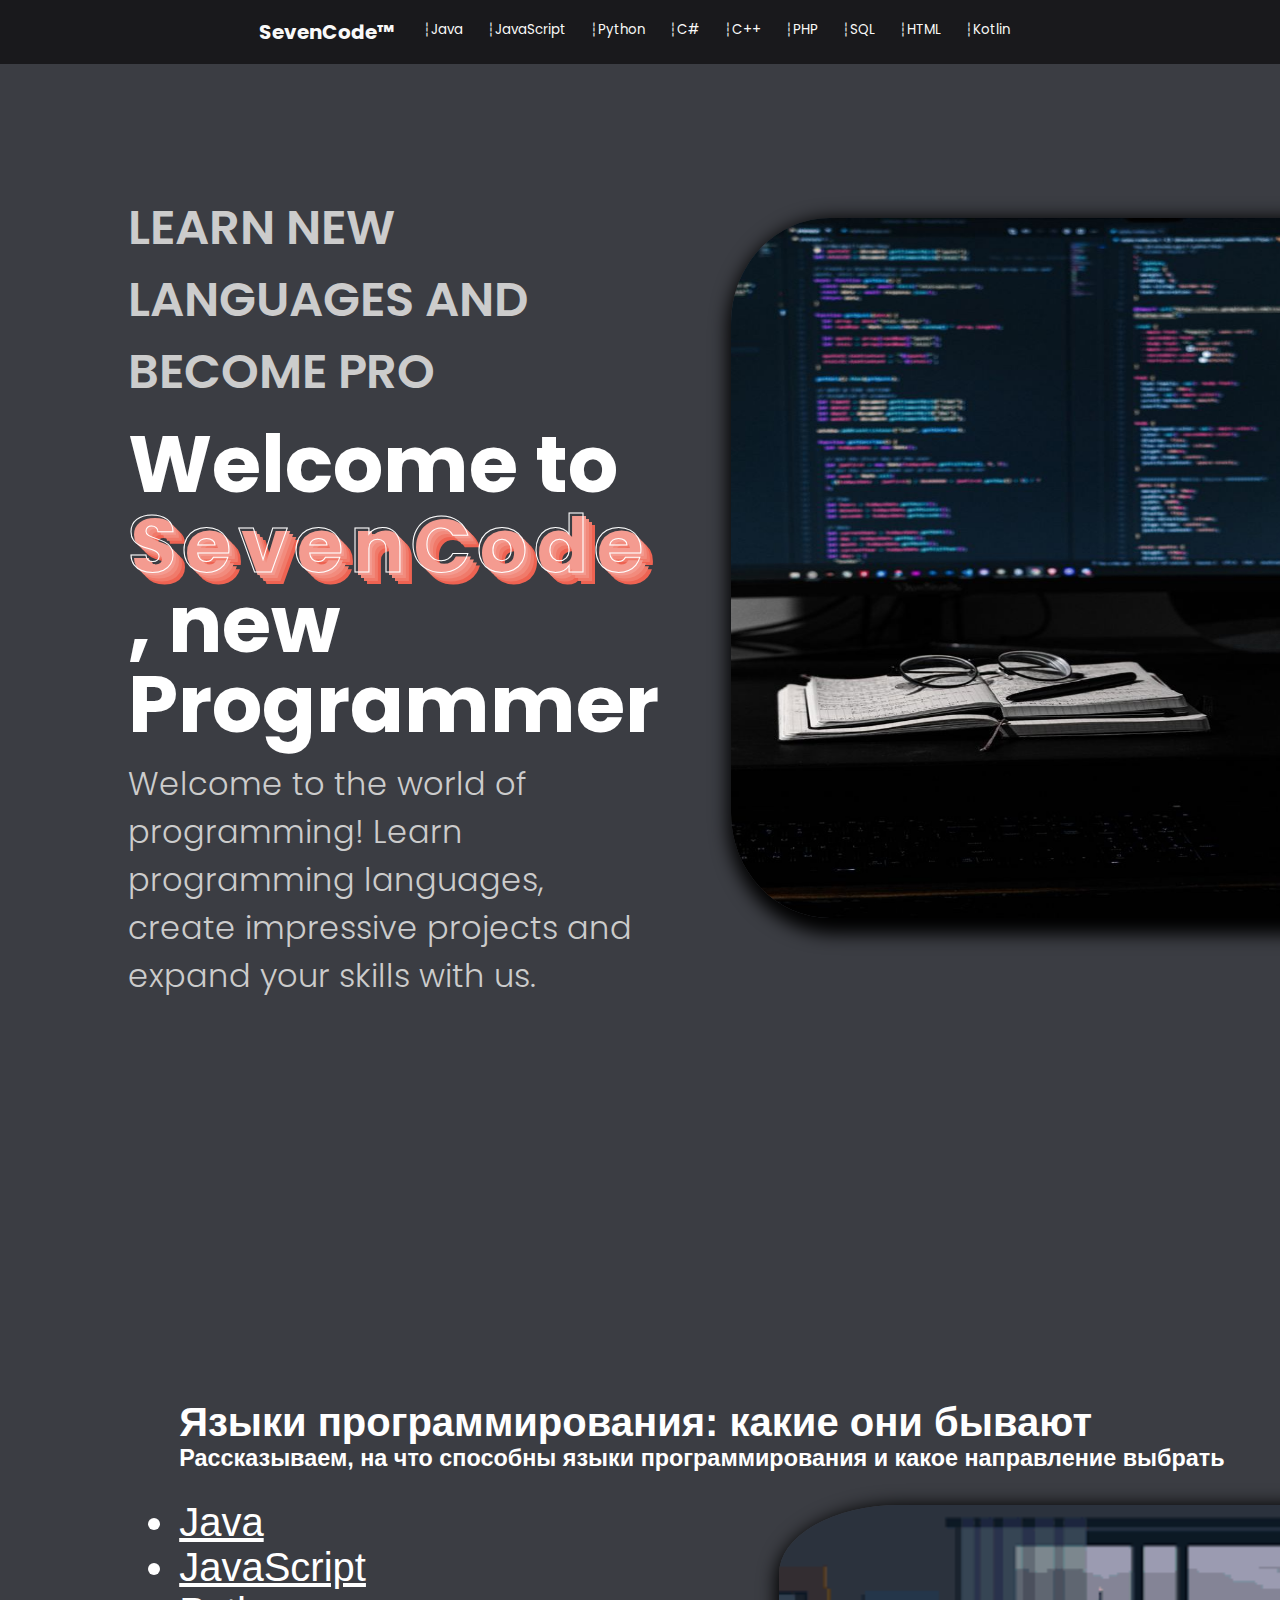
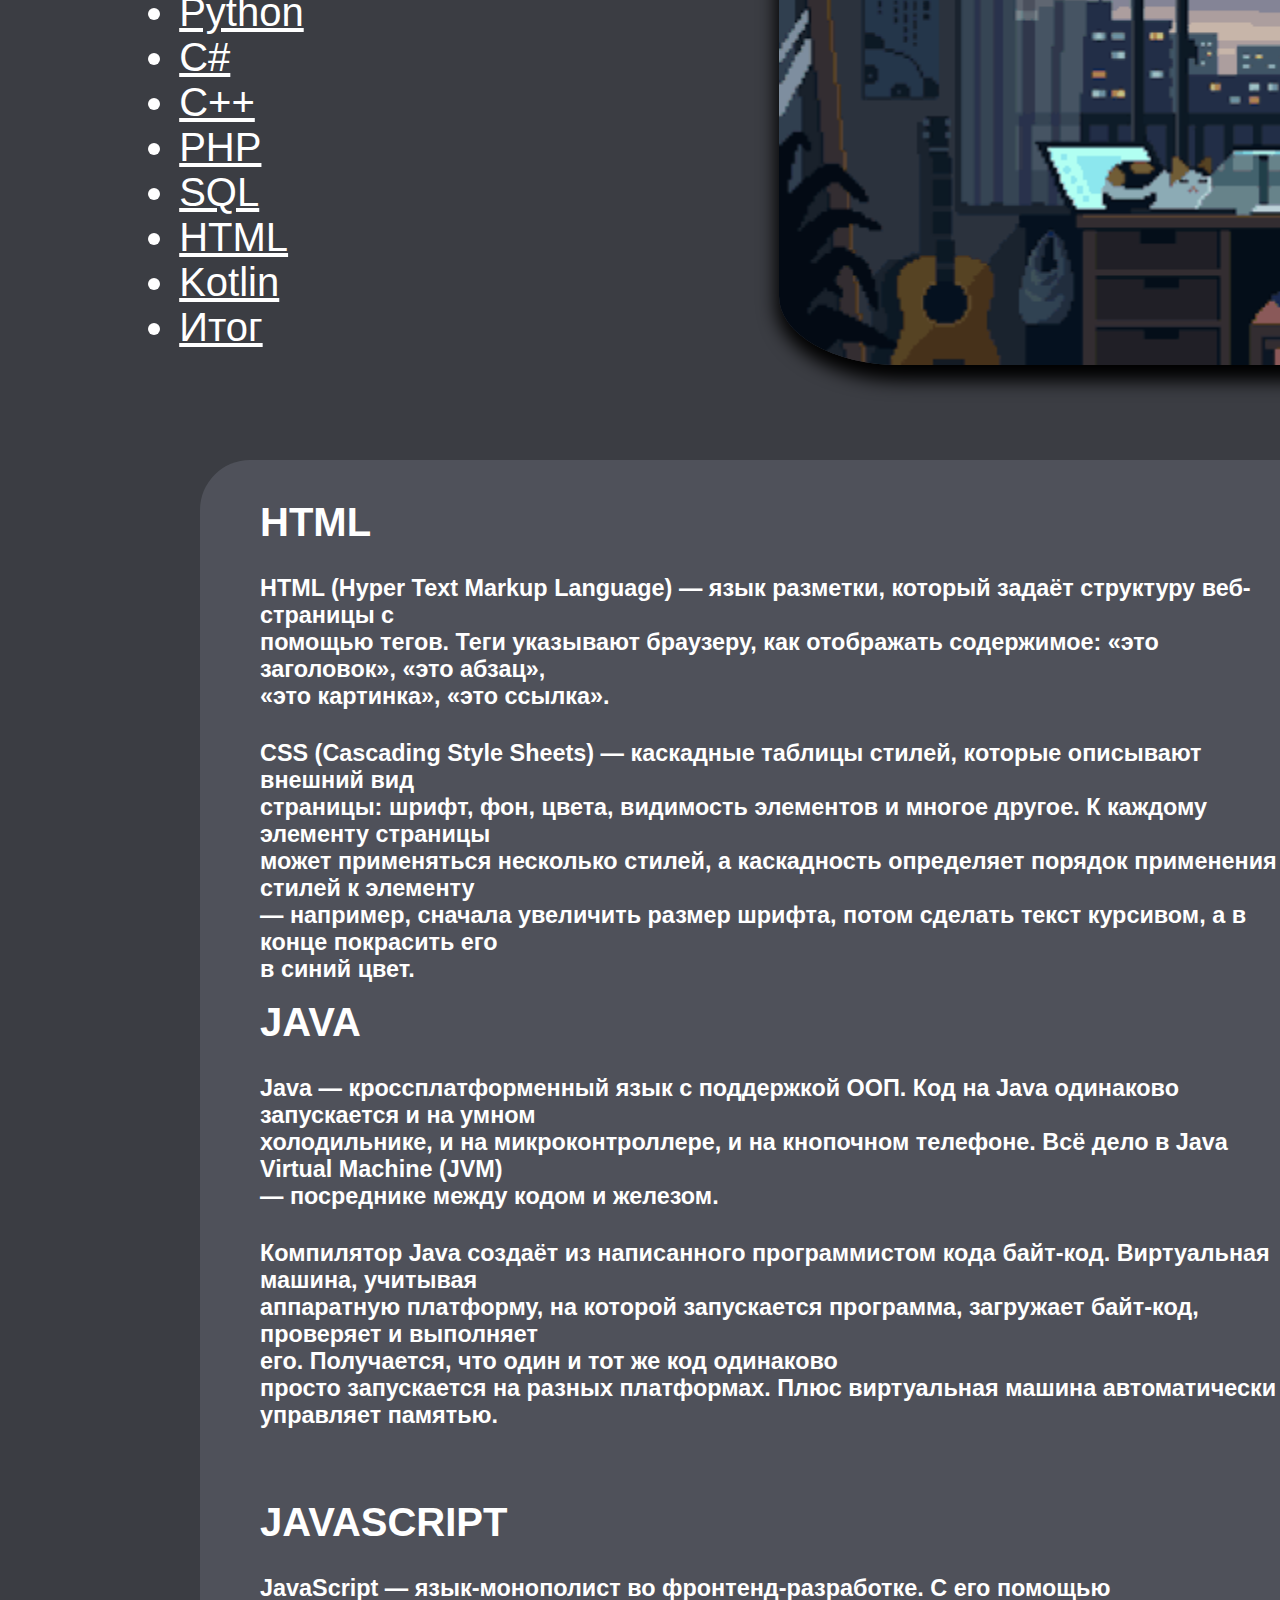
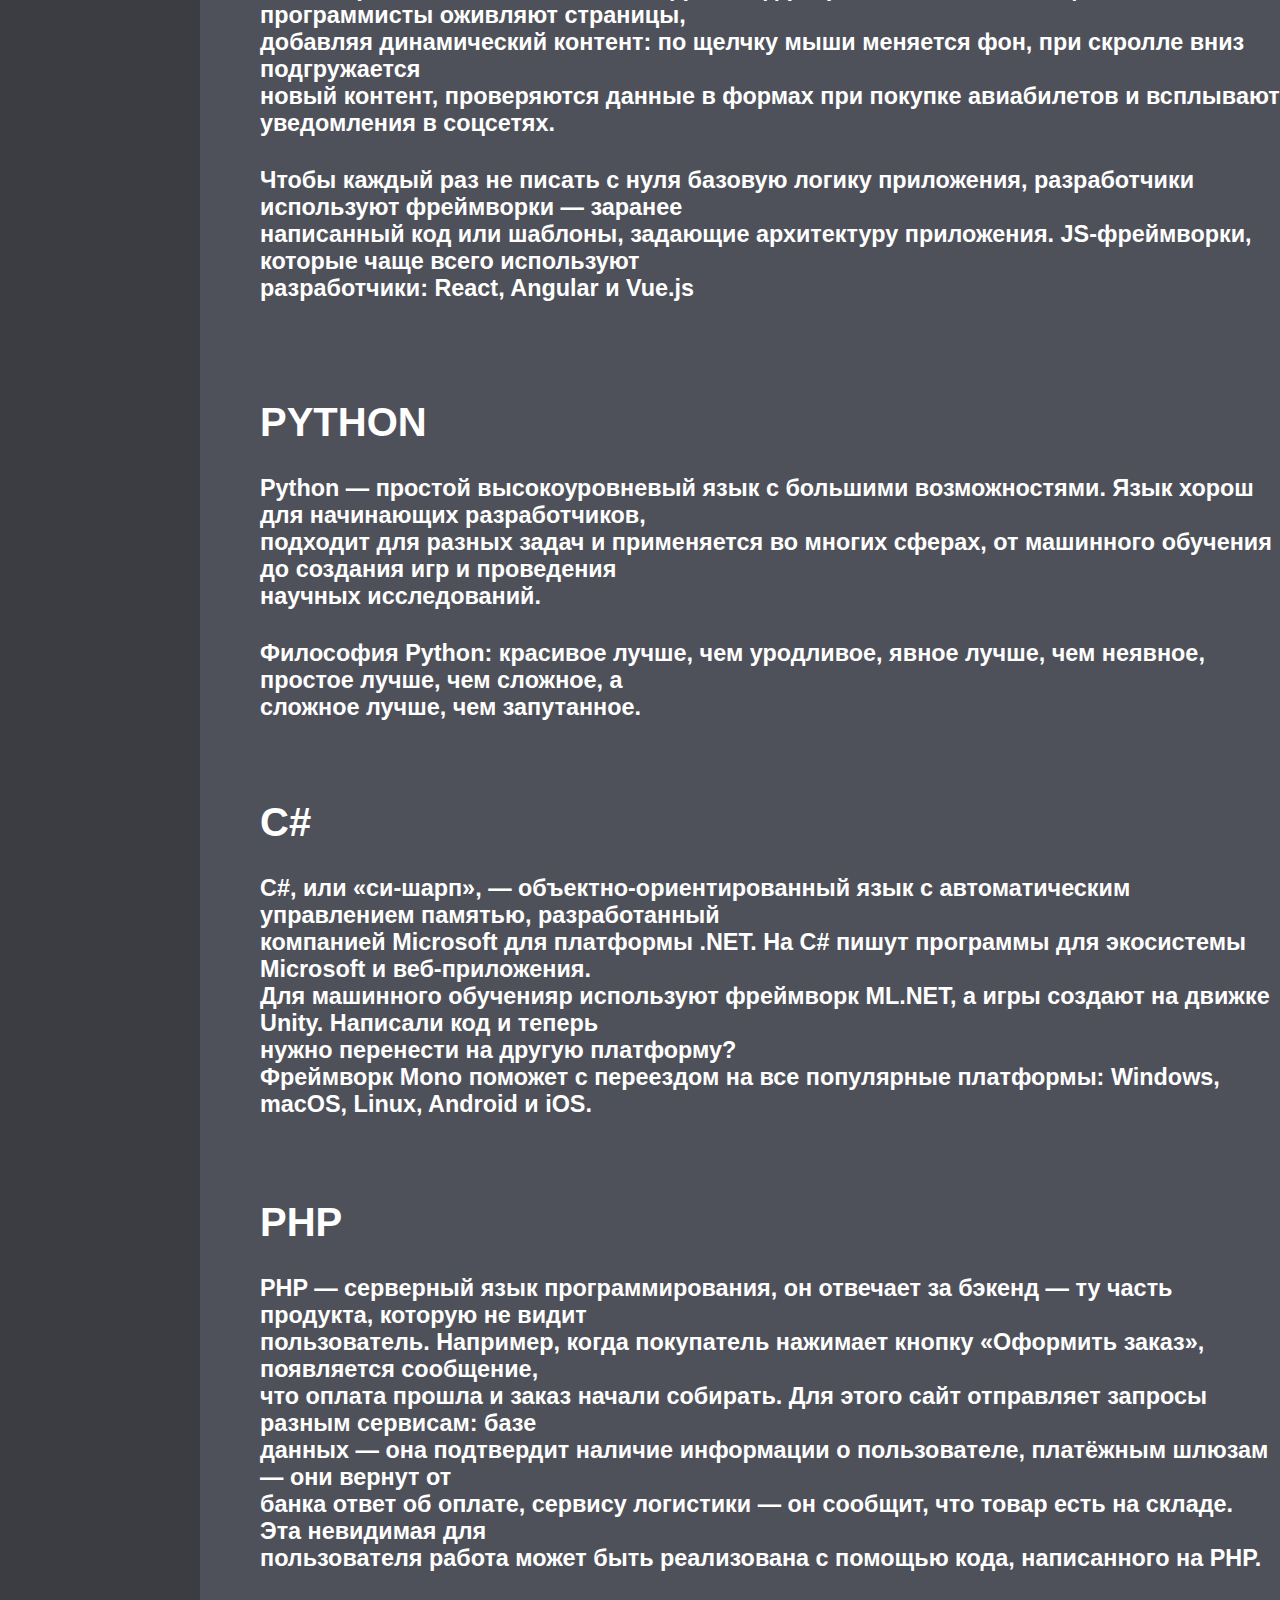
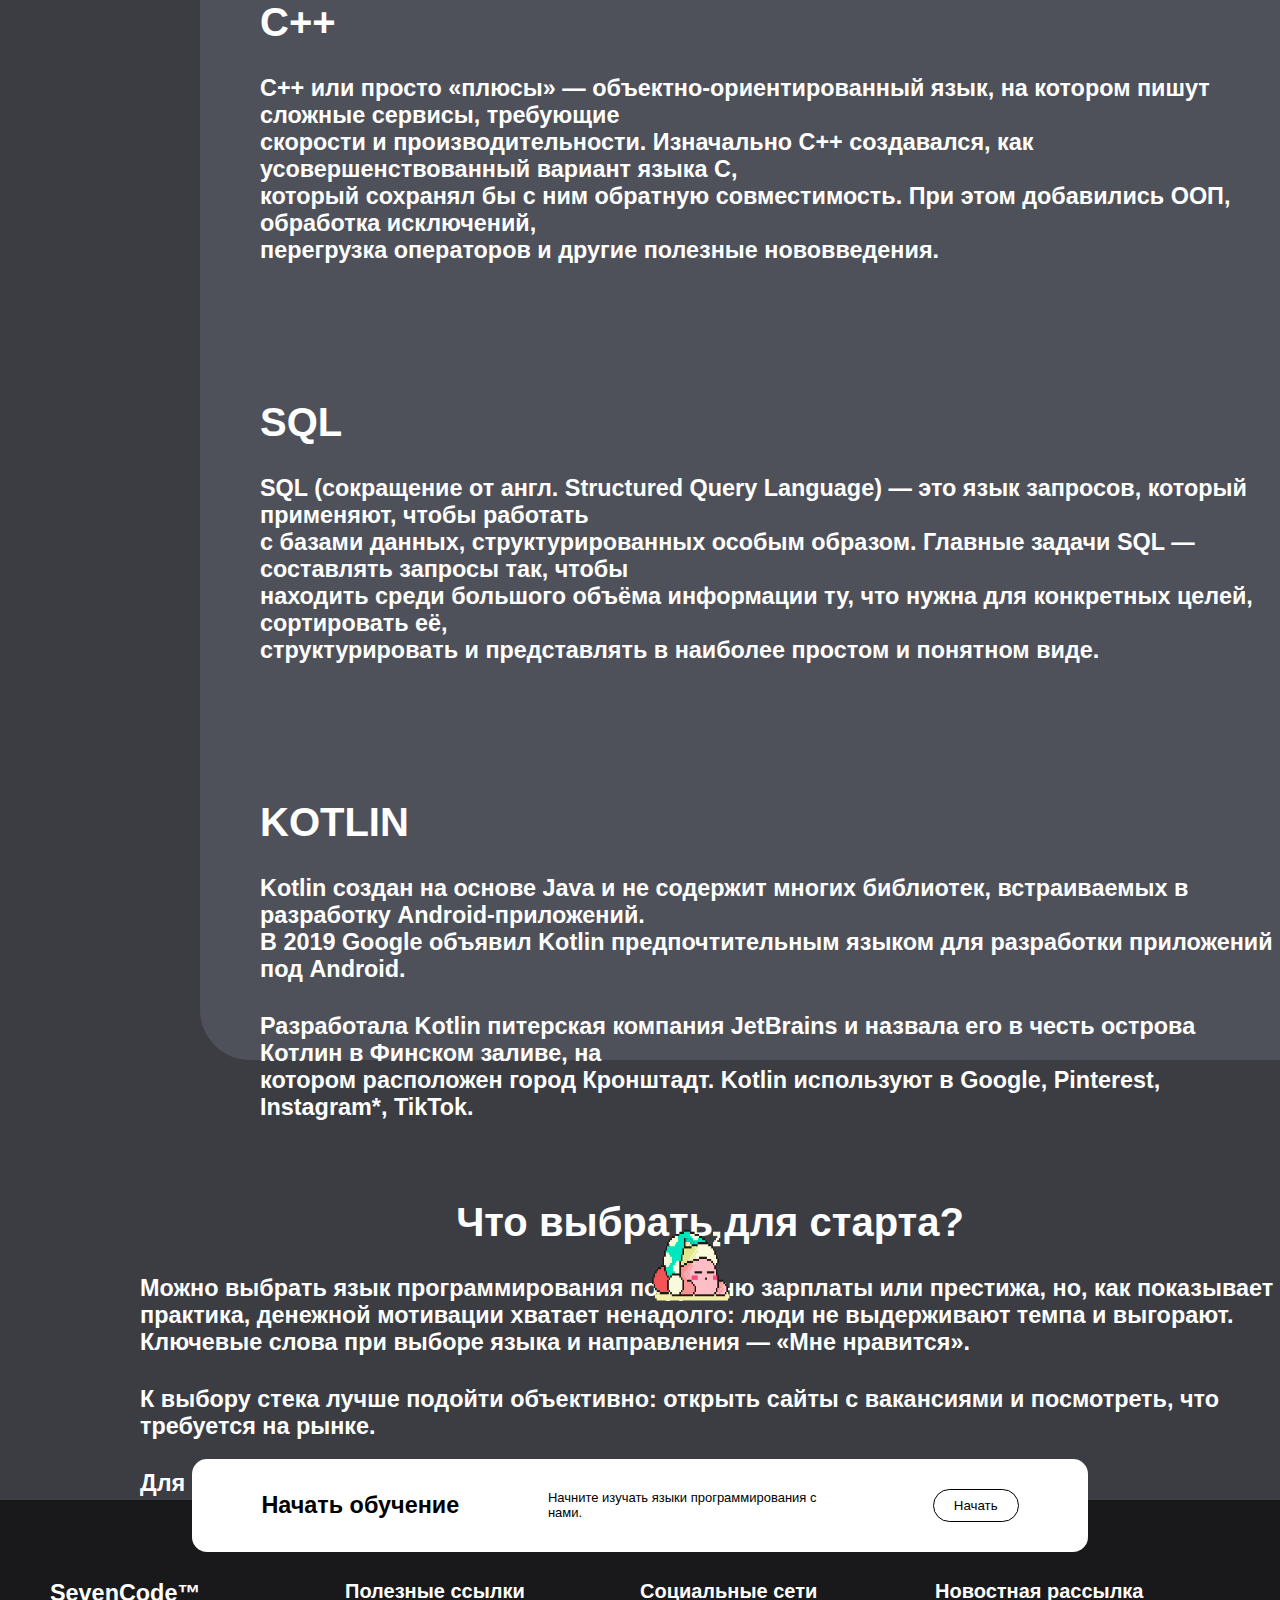
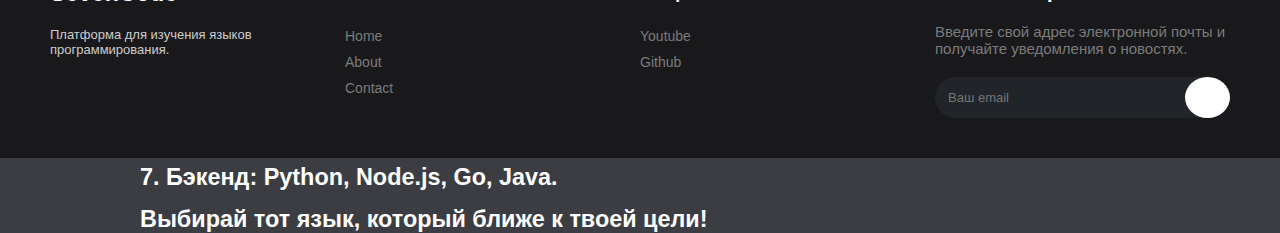
<file: index.html>
<!DOCTYPE html>
<html lang="en">
<head>
    <meta charset="UTF-8">
    <meta http-equiv="X-UA-Compatible" content="IE=edge">
    <meta name="viewport" content="width=device-width, initial-scale=1.0">
    <link href="https://fonts.googleapis.com/icon?family=Material+Icons"
    rel="stylesheet">
    <link rel="stylesheet" href="style.css">
    <title>SevenCode™️</title>
</head>
<body>

    <nav class="navbar">
        <div class="navbar-overlay" onclick="toggleMenuOpen()"></div>

        <button type="button" class="navbar-burger" onclick="toggleMenuOpen()">
            <span class="material-icons">menu</span>
        </button>

        <h1 class="navbar-title">SevenCode™</h1>
        <nav class="navbar-menu">
            <button type="button" class="active" onclick="window.location.href='java/java.html'">┆Java</button>
            <button type="button" class="active" onclick="window.location.href='js/js.html'">┆JavaScript</button>
            <button type="button" class="active" onclick="window.location.href='https://ru.wikipedia.org/wiki/Python'">┆Python</button>
            <button type="button" class="active" onclick="window.location.href='https://ru.wikipedia.org/wiki/C_Sharp'">┆C#</button>
            <button type="button" class="active" onclick="window.location.href='https://ru.wikipedia.org/wiki/C%2B%2B'">┆C++</button>
            <button type="button" class="active" onclick="window.location.href='https://ru.wikipedia.org/wiki/PHP'">┆PHP</button>
            <button type="button" class="active" onclick="window.location.href='https://ru.wikipedia.org/wiki/SQL'">┆SQL</button>
            <button type="button" class="active" onclick="window.location.href='https://ru.wikipedia.org/wiki/HTML'">┆HTML</button>
            <button type="button" class="active" onclick="window.location.href='https://ru.wikipedia.org/wiki/Kotlin'">┆Kotlin</button>
        </nav>
    </nav> 

    <header class="container">
        <div class="content">
            <span class="blur"></span>
            <span class="blur"></span>
            <h4>LEARN NEW LANGUAGES AND BECOME PRO</h4>
            <div class="content">
                <H1>Welcome to <span class="text_shadows">SevenCode</span>, new Programmer</H1>
            </div>
            <p>
                Welcome to the world of programming!
                Learn programming languages, create impressive
                projects and expand your skills with us.
            </p>
        </div>
        <div>
            <img src="images/code23.jpg" id="code-img">
        </div>
</header>    

    <div class="main-str">
        <div id="line"></div>
        <div class="oglav">
            <h1>Языки программирования: какие они бывают</h1>
            <h3>Рассказываем, на что способны языки программирования и какое направление выбрать</h3>
        </div>
        <div class="spiski">
            <ul>
                <li><a href="#java_link">Java</a></li>
                <li><a href="#js_link">JavaScript</a></li>
                <li><a href="#python_link">Python</a></li>
                <li><a href="#CS_link">C#</a></li>
                <li><a href="#CPP_link">C++</a></li>
                <li><a href="#php_link">PHP</a></li>
                <li><a href="#sql_link">SQL</a></li>
                <li><a href="#html_link">HTML</a></li>
                <li><a href="#kotlin_link">Kotlin</a></li>
                <li><a href="#itog">Итог</a></li>
            </ul>
            <img src="images/codegif.gif" id="code-gif">
        </div>

        <div class="main-text">
            <p id="back"></p>
            <div class="name-oglav">
                <div id="html_link">
                    <h1>HTML</h1>
                <h3>
                    HTML (Hyper Text Markup Language) — язык разметки, который задаёт структуру веб-страницы с<p> помощью тегов. Теги указывают браузеру, как отображать содержимое: «это заголовок», «это абзац»,<p> «это картинка», «это ссылка».
                </h3>
                <h3>
                    CSS (Cascading Style Sheets) — каскадные таблицы стилей, которые описывают внешний вид<p> страницы: шрифт, фон, цвета, видимость элементов и многое другое. К каждому элементу страницы<p> может применяться несколько стилей, а каскадность определяет порядок применения стилей к элементу<p> — например, сначала увеличить размер шрифта, потом сделать текст курсивом, а в конце покрасить его<p> в синий цвет.
                </h3>
                </div>
    
                <div id="java_link">
                    <h1>JAVA</h1>
                    <h3>
                        Java — кроссплатформенный язык с поддержкой ООП. Код на Java одинаково запускается и на умном<p> холодильнике, и на микроконтроллере, и на кнопочном телефоне. Всё дело в Java Virtual Machine (JVM)<p> — посреднике между кодом и железом.
                    </h3>
                    <h3>
                        Компилятор Java создаёт из написанного программистом кода байт-код. Виртуальная машина, учитывая<p> аппаратную платформу, на которой запускается программа, загружает байт-код, проверяет и выполняет<p> его. Получается, что один и тот же код одинаково<p> просто запускается на разных платформах. Плюс виртуальная машина автоматически управляет памятью.
                    </h3>
                </div>
    
                <div id="js_link">
                    <h1>JAVASCRIPT</h1>
                    <h3>
                        JavaScript — язык-монополист во фронтенд-разработке. С его помощью программисты оживляют страницы,<p> добавляя динамический контент: по щелчку мыши меняется фон, при скролле вниз подгружается<p> новый контент, проверяются данные в формах при покупке авиабилетов и всплывают уведомления в соцсетях.
                    </h3>
                    <h3>
                        Чтобы каждый раз не писать с нуля базовую логику приложения, разработчики используют фреймворки — заранее<p> написанный код или шаблоны, задающие архитектуру приложения. JS-фреймворки, которые чаще всего используют<p> разработчики: React, Angular и Vue.js
                    </h3>
                </div>
    
                <div id="python_link">
                    <h1>PYTHON</h1>
                    <h3>
                        Python — простой высокоуровневый язык с большими возможностями. Язык хорош для начинающих разработчиков,<p> подходит для разных задач и применяется во многих сферах, от машинного обучения до создания игр и проведения<p> научных исследований.
                    </h3>
                    <h3>
                        Философия Python: красивое лучше, чем уродливое, явное лучше, чем неявное, простое лучше, чем сложное, а<p> сложное лучше, чем запутанное.
                    </h3>
                </div>
    
                <div id="CS_link">
                    <h1>C#</h1>
                    <h3>
                        C#, или «си-шарп», — объектно-ориентированный язык c автоматическим управлением памятью, разработанный<p> компанией Microsoft для платформы .NET. На C# пишут программы для экосистемы Microsoft и веб-приложения.<p> Для машинного обученияp используют фреймворк ML.NET, а игры создают на движке Unity. Написали код и теперь<p> нужно перенести на другую платформу?<p> Фреймворк Mono поможет с переездом на все популярные платформы: Windows, macOS, Linux, Android и iOS.
                    </h3>
                </div>
    
                <div id="CPP_link">
                    <h1>C++</h1>
                    <h3>
                        С++ или просто «плюсы» — объектно-ориентированный язык, на котором пишут сложные сервисы, требующие<p> скорости и производительности. Изначально С++ создавался, как усовершенствованный вариант языка C,<p> который сохранял бы с ним обратную совместимость. При этом добавились ООП, обработка исключений,<p> перегрузка операторов и другие полезные нововведения.
                    </h3>
                </div>
    
                <div id="php_link">
                    <h1>PHP</h1>
                    <h3>
                        PHP — серверный язык программирования, он отвечает за бэкенд — ту часть продукта, которую не видит<p> пользователь. Например, когда покупатель нажимает кнопку «Оформить заказ», появляется сообщение,<p> что оплата прошла и заказ начали собирать. Для этого сайт отправляет запросы разным сервисам: базе<p> данных — она подтвердит наличие информации о пользователе, платёжным шлюзам — они вернут от<p> банка ответ об оплате, сервису логистики — он сообщит, что товар есть на складе. Эта невидимая для<p> пользователя работа может быть реализована с помощью кода, написанного на PHP.
                    </h3>
                </div>
    
                <div id="sql_link">
                    <h1>SQL</h1>
                    <h3>
                        SQL (сокращение от англ. Structured Query Language) — это язык запросов, который применяют, чтобы работать<p> с базами данных, структурированных особым образом. Главные задачи SQL — составлять запросы так, чтобы<p> находить среди большого объёма информации ту, что нужна для конкретных целей, сортировать её,<p> структурировать и представлять в наиболее простом и понятном виде.
                    </h3>
                </div>
    
                <div id="kotlin_link">
                    <h1>KOTLIN</h1>
                    <h3>
                        Kotlin создан на основе Java и не содержит многих библиотек, встраиваемых в разработку Android-приложений.<p> В 2019 Google объявил Kotlin предпочтительным языком для разработки приложений под Android.
                    </h3>
                    <h3>
                        Разработала Kotlin питерская компания JetBrains и назвала его в честь острова Котлин в Финском заливе, на<p> котором расположен город Кронштадт. Kotlin используют в Google, Pinterest, Instagram*, TikTok.
                    </h3>
                </div>
                
                <div id="itog">
                    <h1>Что выбрать для старта?</h1>
                    <h3>
                        Можно выбрать язык программирования по уровню зарплаты или престижа, но, как показывает практика, денежной мотивации хватает ненадолго: люди не выдерживают темпа и выгорают. Ключевые слова при выборе языка и направления — «Мне нравится».
                    </h3>
                    <h3>
                        К выбору стека лучше подойти объективно: открыть сайты с вакансиями и посмотреть, что требуется на рынке.
                    </h3>
                    <h3>
                        Для начала определись с целью:
                        <p>1. Веб-разработка: HTML/CSS + JavaScript/TypeScript.
                        <p>2. Мобильная разработка: Swift/Kotlin (iOS/Android), Flutter/Dart (кросс-платформенный).
                        <p>3. Десктоп-приложения: Python, C# (.NET), Java.
                        <p>4. Анализ данных и машинное обучение: Python.
                        <p>5. Игры: C++ (Unreal Engine), C# (Unity).
                        <p>6. Системное программирование: C/C++, Rust.
                        <p>7. Бэкенд: Python, Node.js, Go, Java.
                        <p>Выбирай тот язык, который ближе к твоей цели!
                    </h3>
                    <img src="images/sleepy-sleeping.gif" id="kirby">
                </div>

            </div>
            </div>
    </div>

    <footer>
        <div class="start">
            <h3>Начать обучение</h3>
            <p>Начните изучать языки программирования с нами.</p>
            <button>Начать</button>
        </div>

        <div class="cols">
            <div class="about-col">
                <h3>SevenCode™</h3>
                <p>Платформа для изучения языков программирования.</p>
            </div>

            <div class="links-col">
                <h4>Полезные ссылки</h4>
                <a href="#">Home</a>
                <a href="#">About</a>
                <a href="#">Contact</a>
            </div>

            <div class="links-col">
                <h4>Социальные сети</h4>
                <a href="#">Youtube</a>
                <a href="#">Github</a>
            </div>

            <div class="news-col">
                <h4>Новостная рассылка</h4>
                <p>Введите свой адрес электронной почты и получайте уведомления о новостях.</p>

                <form>
                    <input type="email" placeholder="Ваш email">
                    <button><i class='bx bxl-telegram'></i></button>
                </form>

            </div>

        </div>

    </footer>

    <script type="text/javascript">
        const toggleMenuOpen = () => document.body.classList.toggle("open");
    </script>

</body>
</html>
</file>
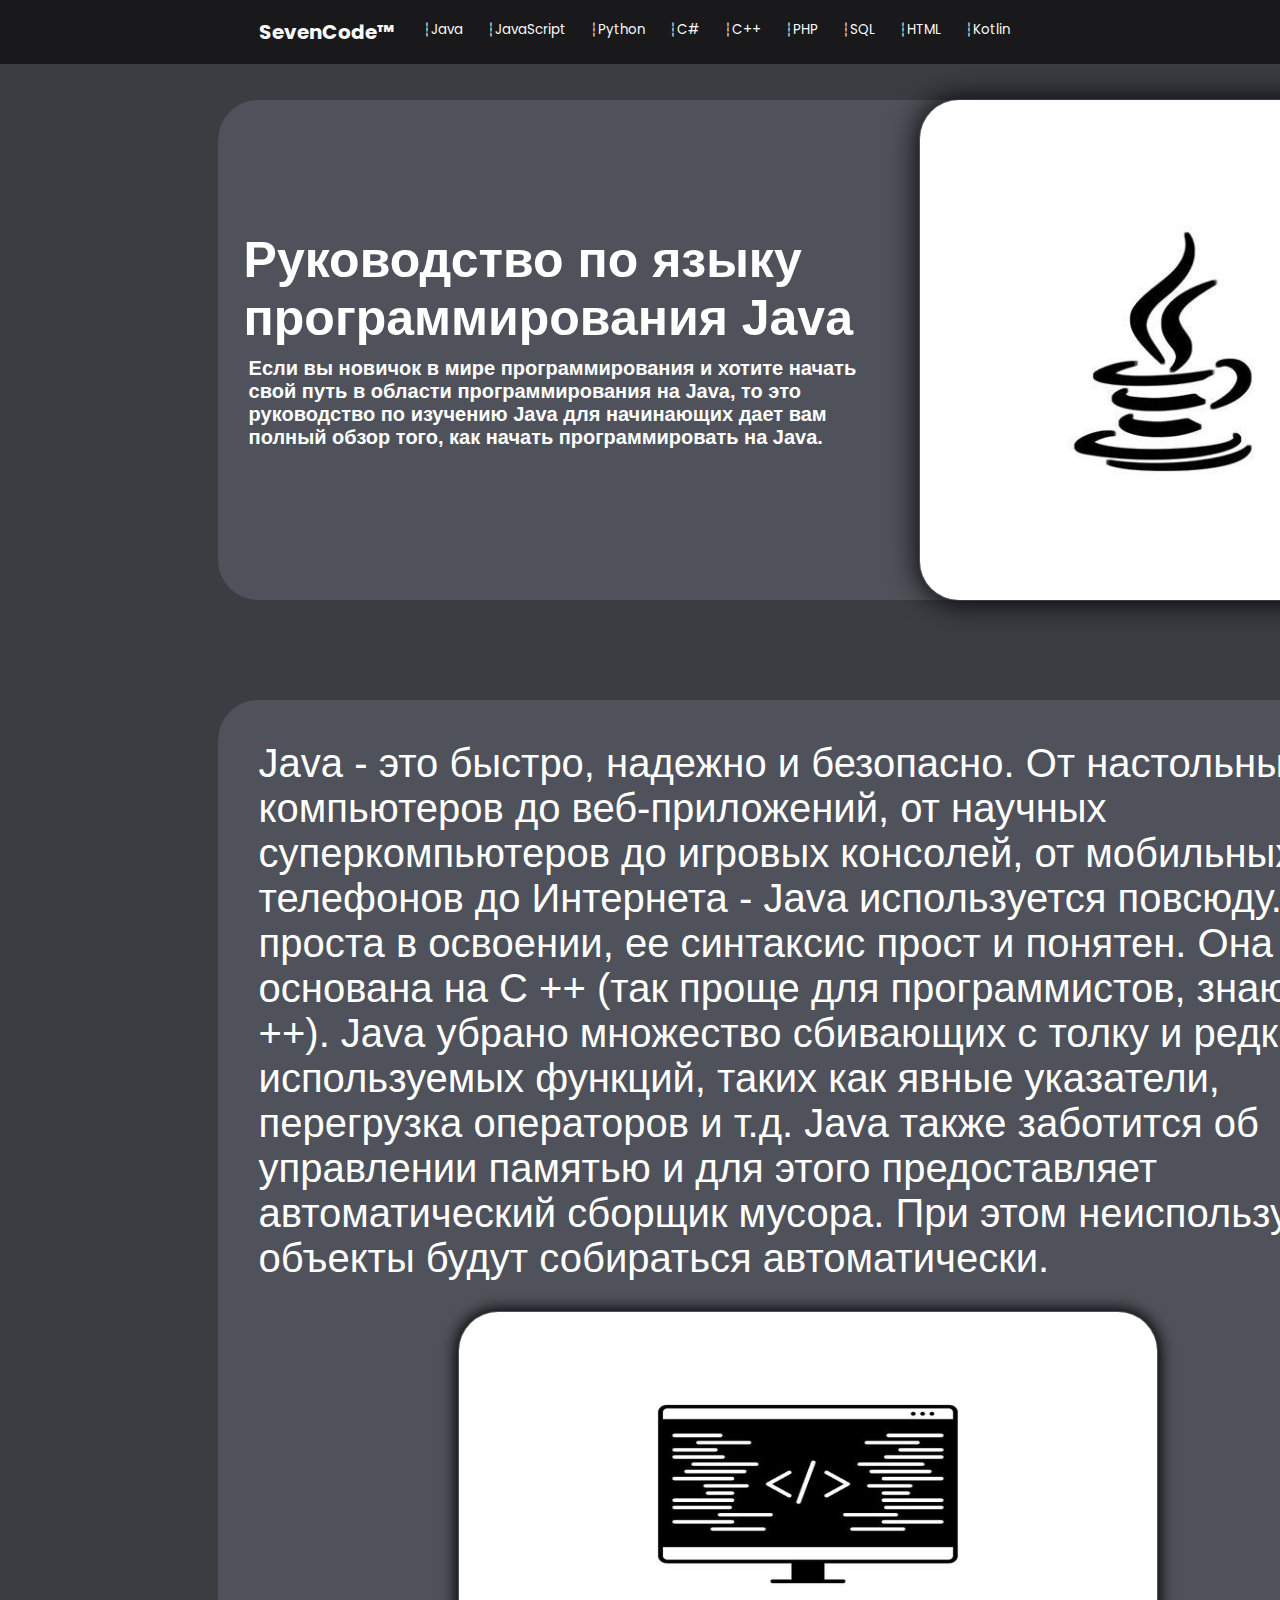
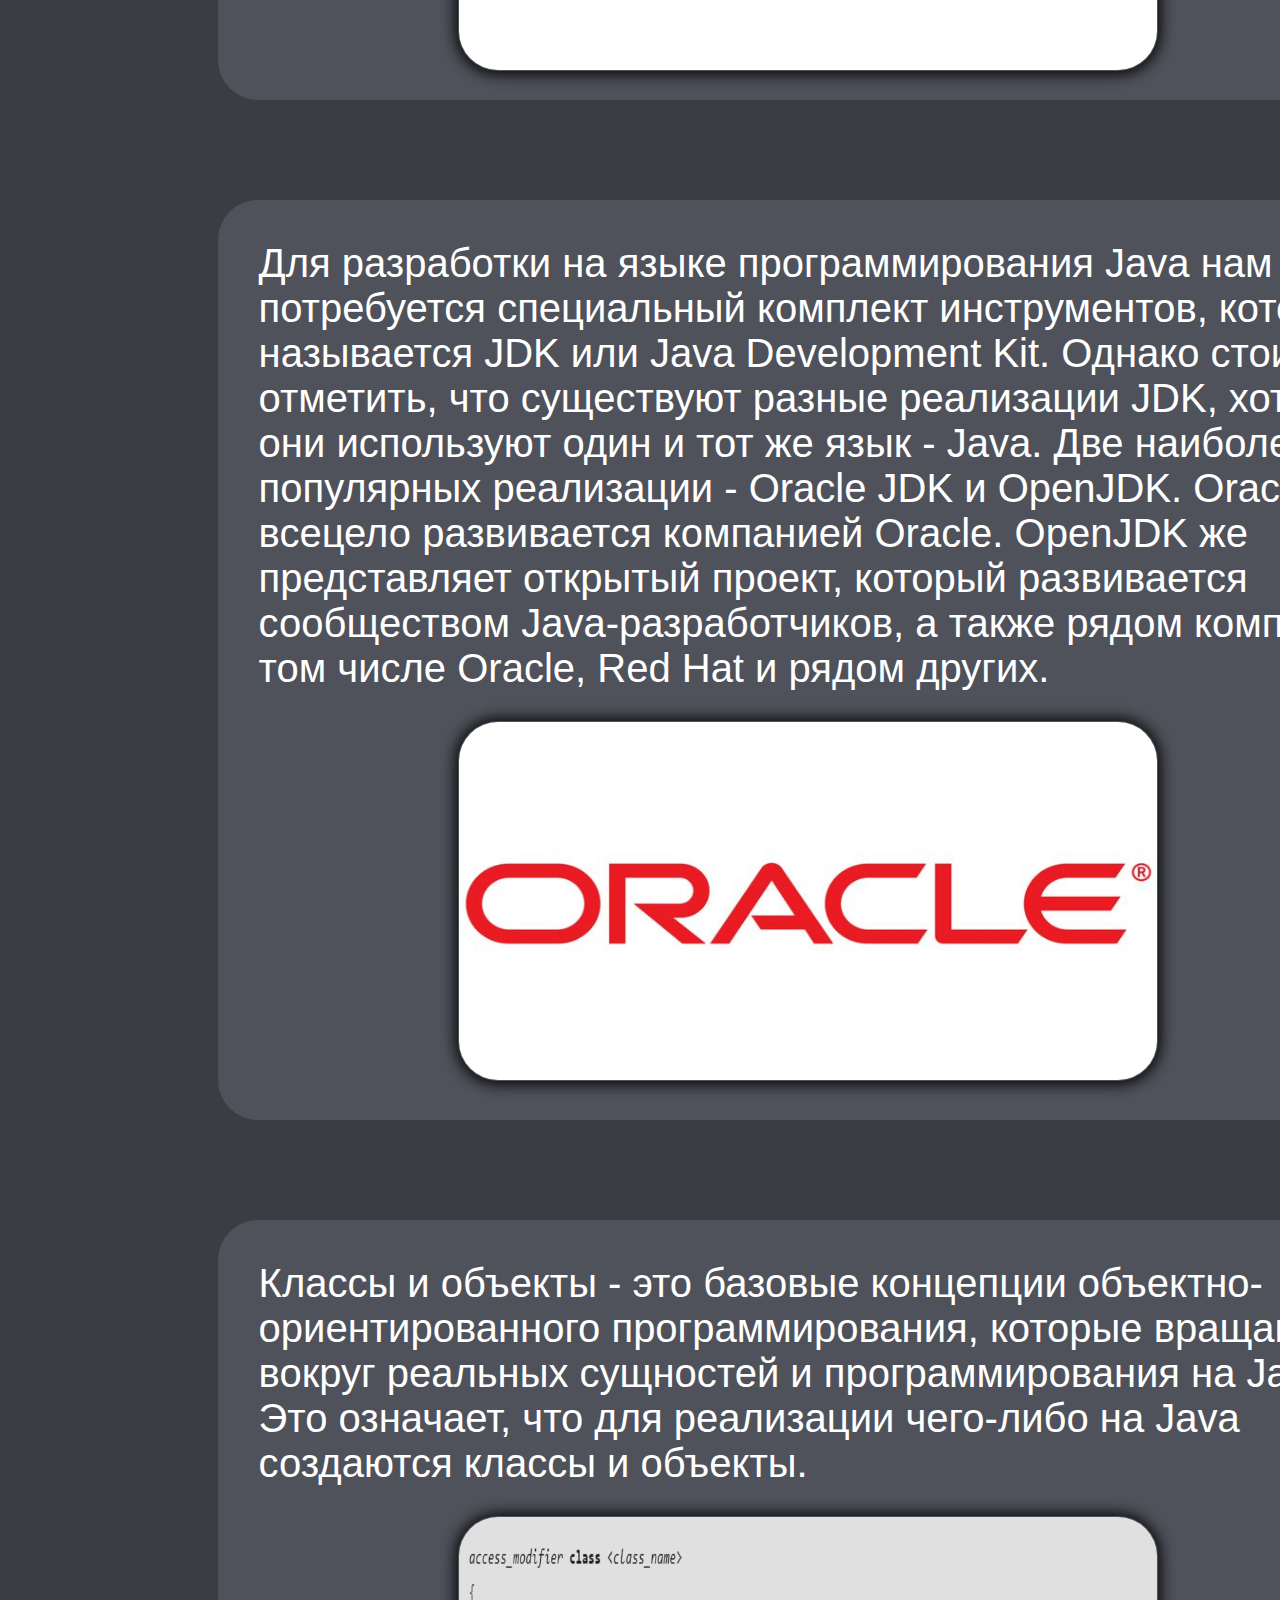
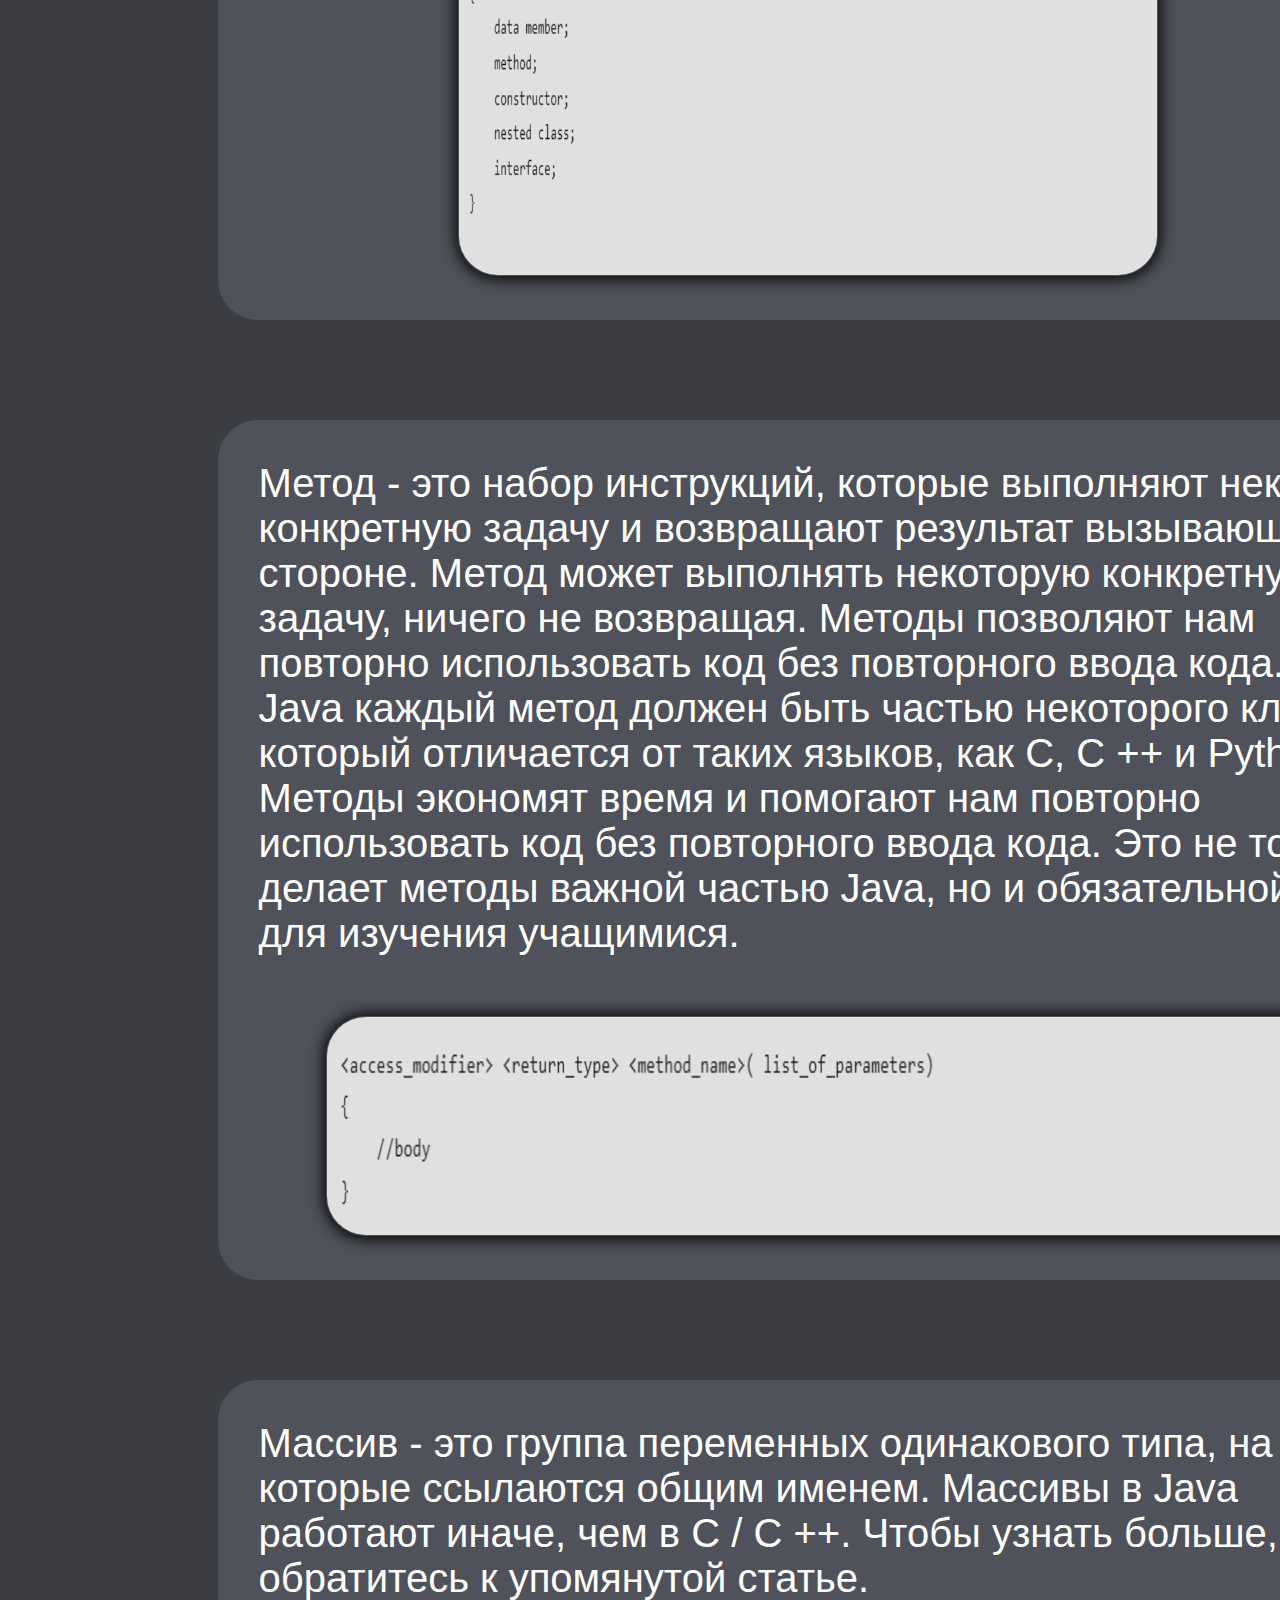
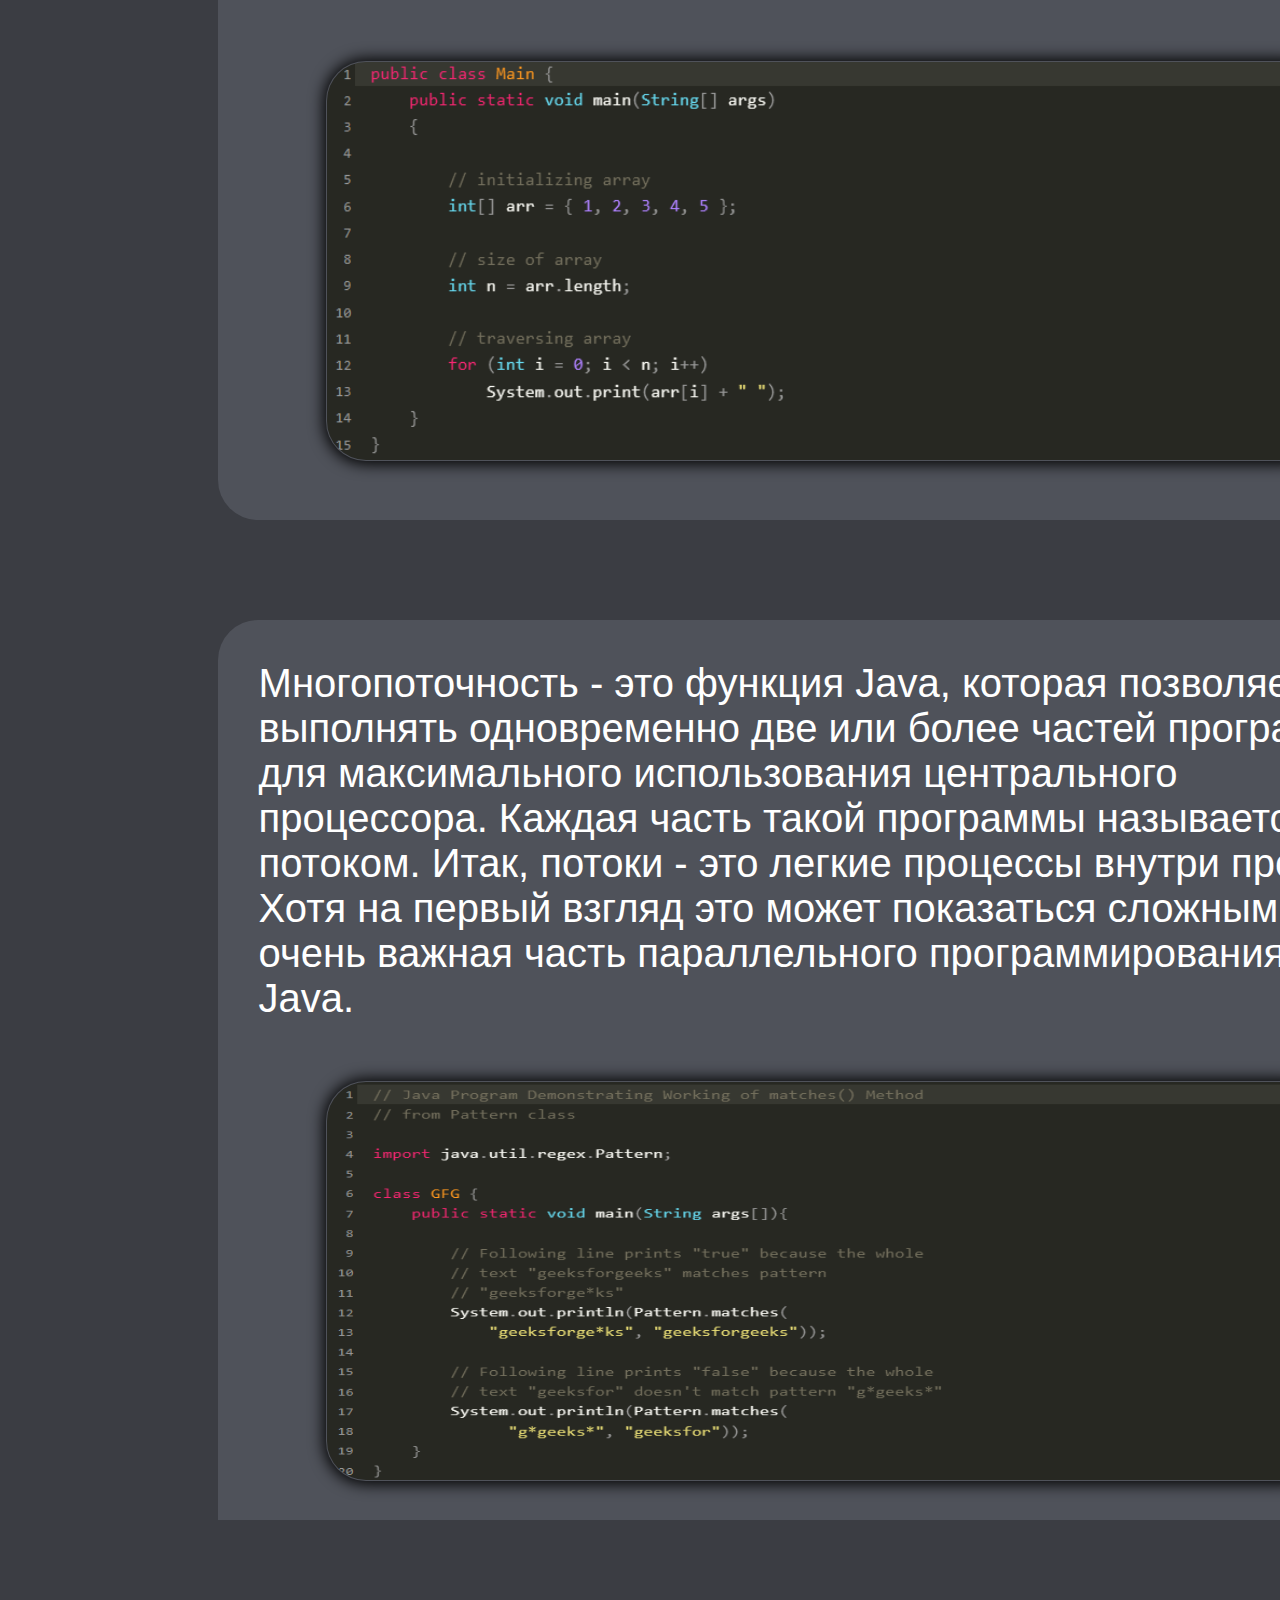
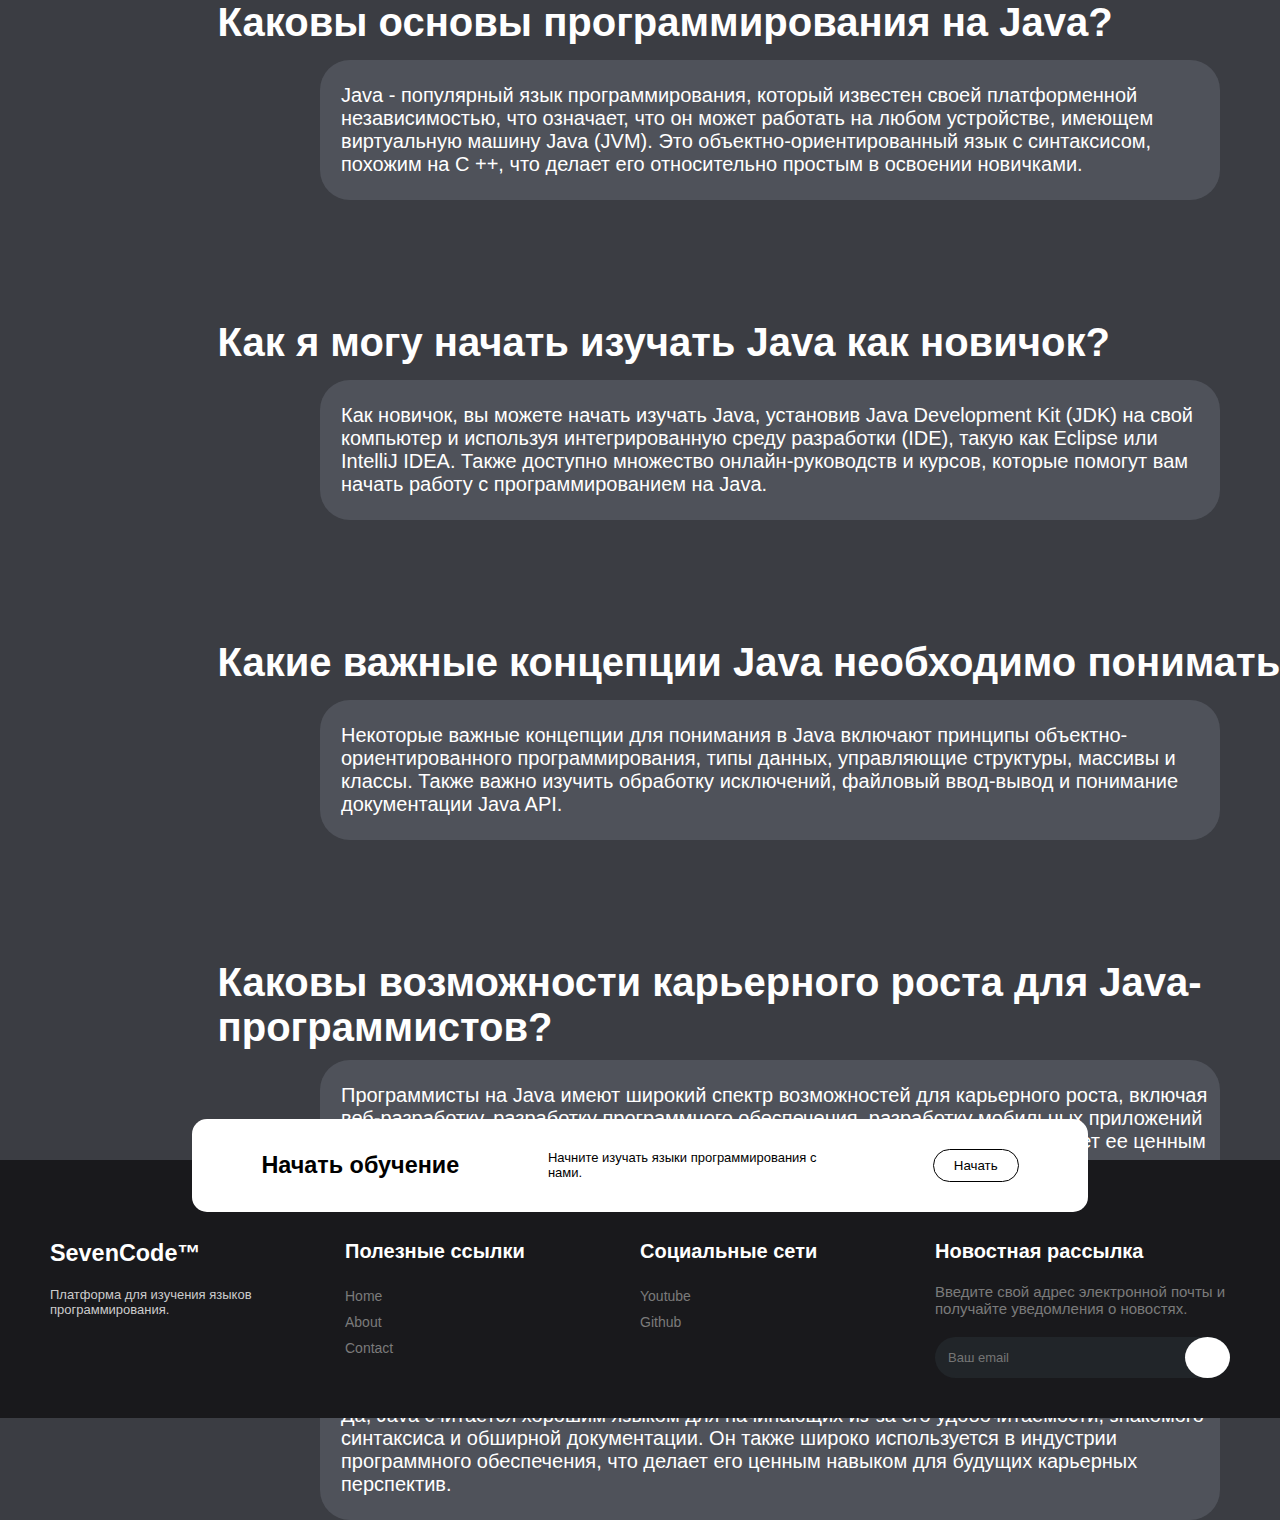
<file: java/java.html>
<!DOCTYPE html>
<html lang="en">
<head>
    <meta charset="UTF-8">
    <meta name="viewport" content="width=device-width, initial-scale=1.0">
    <link rel="stylesheet" href="java.css">
    <title>SevenCode™ Java</title>
</head>
<body>
    
    <nav class="navbar">
        <div class="navbar-overlay" onclick="toggleMenuOpen()"></div>

        <button type="button" class="navbar-burger" onclick="toggleMenuOpen()">
            <span class="material-icons">menu</span>
        </button>

        <h1 class="navbar-title" onclick="window.location.href='/index.html'">SevenCode™</h1>
        <nav class="navbar-menu">
            <button type="button" class="active" onclick="window.location.href='/java/java.html'">┆Java</button>
            <button type="button" class="active" onclick="window.location.href='/js/js.html'">┆JavaScript</button>
            <button type="button" class="active" onclick="window.location.href='https://ru.wikipedia.org/wiki/Python'">┆Python</button>
            <button type="button" class="active" onclick="window.location.href='https://ru.wikipedia.org/wiki/C_Sharp'">┆C#</button>
            <button type="button" class="active" onclick="window.location.href='https://ru.wikipedia.org/wiki/C%2B%2B'">┆C++</button>
            <button type="button" class="active" onclick="window.location.href='https://ru.wikipedia.org/wiki/PHP'">┆PHP</button>
            <button type="button" class="active" onclick="window.location.href='https://ru.wikipedia.org/wiki/SQL'">┆SQL</button>
            <button type="button" class="active" onclick="window.location.href='https://ru.wikipedia.org/wiki/HTML'">┆HTML</button>
            <button type="button" class="active" onclick="window.location.href='https://ru.wikipedia.org/wiki/Kotlin'">┆Kotlin</button>
        </nav>
    </nav> 

    <header class="main">
        <h1>
            Руководство по языку<p> программирования Java
        </h1>
        <h3>
            Если вы новичок в мире программирования и хотите начать<p> свой путь в области программирования на Java, то это<p> руководство по изучению Java для начинающих дает вам<p> полный обзор того, как начать программировать на Java.
        </h3>

        <img src="assetsjava/java.jpg" id="java-img">
    </header>

    <div class="main-str1">
       <p>
        Java - это быстро, надежно и безопасно. От настольных компьютеров до веб-приложений, от научных суперкомпьютеров до игровых консолей, от мобильных телефонов до Интернета - Java используется повсюду. Java проста в освоении, ее синтаксис прост и понятен. Она основана на C ++ (так проще для программистов, знающих C ++). Java убрано множество сбивающих с толку и редко используемых функций, таких как явные указатели, перегрузка операторов и т.д. Java также заботится об управлении памятью и для этого предоставляет автоматический сборщик мусора. При этом неиспользуемые объекты будут собираться автоматически.
       </p>
       <img src="assetsjava/java1.jpg" id="java1-img">
    </div>

    <div class="main-str2">
        <p>
            Для разработки на языке программирования Java нам потребуется специальный комплект инструментов, который называется JDK или Java Development Kit. Однако стоит отметить, что существуют разные реализации JDK, хотя все они используют один и тот же язык - Java. Две наиболее популярных реализации - Oracle JDK и OpenJDK.
Oracle JDK всецело развивается компанией Oracle. OpenJDK же представляет открытый проект, который развивается сообществом Java-разработчиков, а также рядом компаний, в том числе Oracle, Red Hat и рядом других.
        </p>
        <img src="assetsjava/oracle.jpg" id="java2-img">
    </div>

    <div class="main-str3">
        <p>
            Классы и объекты - это базовые концепции объектно-ориентированного программирования, которые вращаются вокруг реальных сущностей и программирования на Java. Это означает, что для реализации чего-либо на Java создаются классы и объекты.
        </p>
        <img src="assetsjava/javacode.png" id="java3-img">
    </div>

    <div class="main-str4">
        <p>
            Метод - это набор инструкций, которые выполняют некоторую конкретную задачу и возвращают результат вызывающей стороне. Метод может выполнять некоторую конкретную задачу, ничего не возвращая. Методы позволяют нам повторно использовать код без повторного ввода кода. В Java каждый метод должен быть частью некоторого класса, который отличается от таких языков, как C, C ++ и Python. Методы экономят время и помогают нам повторно использовать код без повторного ввода кода. Это не только делает методы важной частью Java, но и обязательной темой для изучения учащимися.
        </p>
        <img src="assetsjava/java4-img.png" id="java4-img">
    </div>

    <div class="main-str5">
        <p>
            Массив - это группа переменных одинакового типа, на которые ссылаются общим именем. Массивы в Java работают иначе, чем в C / C ++. Чтобы узнать больше, обратитесь к упомянутой статье.
        </p>
        <img src="assetsjava/java5-img.png" id="java5-img">
    </div>

    <div class="main-str6">
        <p>
            Многопоточность - это функция Java, которая позволяет выполнять одновременно две или более частей программы для максимального использования центрального процессора. Каждая часть такой программы называется потоком. Итак, потоки - это легкие процессы внутри процесса. Хотя на первый взгляд это может показаться сложным, это очень важная часть параллельного программирования на Java.
        </p>
        <img src="assetsjava/java6-img.png" id="java6-img">
    </div>


    <div class="FAQ">
        <div class="one">
            <h1>
                Каковы основы программирования на Java?
            </h1>
            <p>
                Java - популярный язык программирования, который известен своей платформенной независимостью, что означает, что он может работать на любом устройстве, имеющем виртуальную машину Java (JVM). Это объектно-ориентированный язык с синтаксисом, похожим на C ++, что делает его относительно простым в освоении новичками. 
            </p>
        </div>

        <div class="two">
            <h1>
                Как я могу начать изучать Java как новичок?
            </h1>
            <p>
                Как новичок, вы можете начать изучать Java, установив Java Development Kit (JDK) на свой компьютер и используя интегрированную среду разработки (IDE), такую как Eclipse или IntelliJ IDEA. Также доступно множество онлайн-руководств и курсов, которые помогут вам начать работу с программированием на Java. 
            </p>
        </div>

        <div class="three">
            <h1>
                Какие важные концепции Java необходимо понимать?
            </h1>
            <p>
                Некоторые важные концепции для понимания в Java включают принципы объектно-ориентированного программирования, типы данных, управляющие структуры, массивы и классы. Также важно изучить обработку исключений, файловый ввод-вывод и понимание документации Java API. 
            </p>
        </div>

        <div class="four">
            <h1>
                Каковы возможности карьерного роста для Java-программистов?
            </h1>
            <p>
                Программисты на Java имеют широкий спектр возможностей для карьерного роста, включая веб-разработку, разработку программного обеспечения, разработку мобильных приложений и корпоративных приложений. Java используется во многих отраслях, что делает ее ценным навыком для лиц, ищущих работу в области технологий. 
            </p>
        </div>

        <div class="five">
            <h1>
                Подходит ли Java для начинающих?
            </h1>
            <p>
                Да, Java считается хорошим языком для начинающих из-за его удобочитаемости, знакомого синтаксиса и обширной документации. Он также широко используется в индустрии программного обеспечения, что делает его ценным навыком для будущих карьерных перспектив. 
            </p>
        </div>

    </div>





    <footer>
        <div class="start">
            <h3>Начать обучение</h3>
            <p>Начните изучать языки программирования с нами.</p>
            <button>Начать</button>
        </div>

        <div class="cols">
            <div class="about-col">
                <h3>SevenCode™</h3>
                <p>Платформа для изучения языков программирования.</p>
            </div>

            <div class="links-col">
                <h4>Полезные ссылки</h4>
                <a href="#">Home</a>
                <a href="#">About</a>
                <a href="#">Contact</a>
            </div>

            <div class="links-col">
                <h4>Социальные сети</h4>
                <a href="#">Youtube</a>
                <a href="#">Github</a>
            </div>

            <div class="news-col">
                <h4>Новостная рассылка</h4>
                <p>Введите свой адрес электронной почты и получайте уведомления о новостях.</p>

                <form>
                    <input type="email" placeholder="Ваш email">
                    <button><i class='bx bxl-telegram'></i></button>
                </form>

            </div>

        </div>

    </footer>

</body>
</html>
</file>
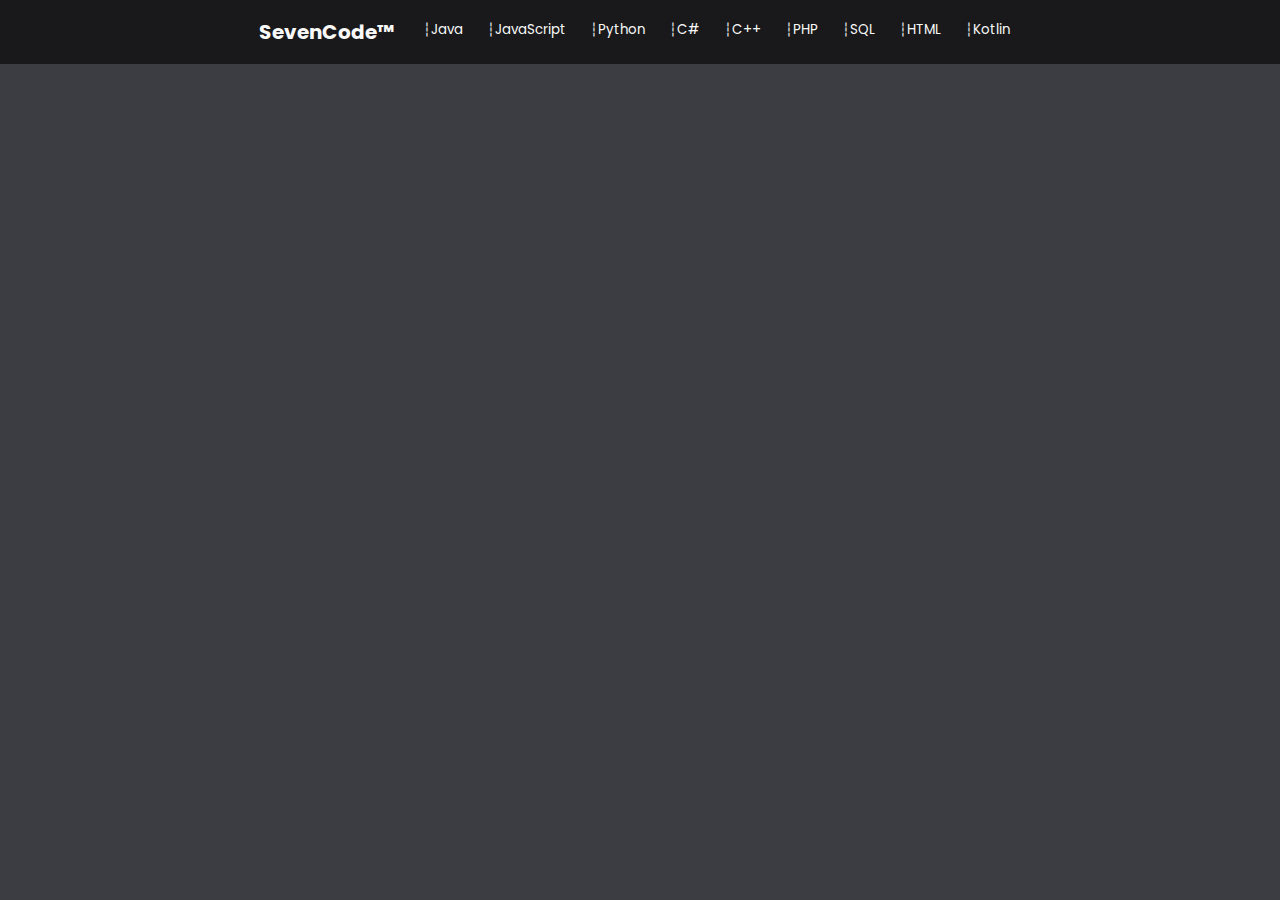
<file: js/js.html>
<!DOCTYPE html>
<html lang="en">
<head>
    <meta charset="UTF-8">
    <meta name="viewport" content="width=device-width, initial-scale=1.0">
    <link rel="stylesheet" href="js.css">
    <title>SevenCode™ JavaScript</title>
</head>
<body>
    
    <nav class="navbar">
        <div class="navbar-overlay" onclick="toggleMenuOpen()"></div>

        <button type="button" class="navbar-burger" onclick="toggleMenuOpen()">
            <span class="material-icons">menu</span>
        </button>

        <h1 class="navbar-title" onclick="window.location.href='/index.html'">SevenCode™</h1>
        <nav class="navbar-menu">
            <button type="button" class="active" onclick="window.location.href='/java/java.html'">┆Java</button>
            <button type="button" class="active" onclick="window.location.href='/js/js.html'">┆JavaScript</button>
            <button type="button" class="active" onclick="window.location.href='https://ru.wikipedia.org/wiki/Python'">┆Python</button>
            <button type="button" class="active" onclick="window.location.href='https://ru.wikipedia.org/wiki/C_Sharp'">┆C#</button>
            <button type="button" class="active" onclick="window.location.href='https://ru.wikipedia.org/wiki/C%2B%2B'">┆C++</button>
            <button type="button" class="active" onclick="window.location.href='https://ru.wikipedia.org/wiki/PHP'">┆PHP</button>
            <button type="button" class="active" onclick="window.location.href='https://ru.wikipedia.org/wiki/SQL'">┆SQL</button>
            <button type="button" class="active" onclick="window.location.href='https://ru.wikipedia.org/wiki/HTML'">┆HTML</button>
            <button type="button" class="active" onclick="window.location.href='https://ru.wikipedia.org/wiki/Kotlin'">┆Kotlin</button>
        </nav>
    </nav>

</body>
</html>
</file>
<file: style.css>
@import url('https://fonts.googleapis.com/css?family=Roboto+Slab:100,300,400,700');
@import url('https://fonts.googleapis.com/css?family=Raleway:300,300i,400,400i,500,500i,600,600i,700,700i,800,800i,900,900i');
@import url('https://fonts.googleapis.com/css2?family=Montserrat:ital,wght@0,100..900;1,100..900&family=Roboto:ital,wght@0,100;0,300;0,400;0,500;0,700;0,900;1,100;1,300;1,400;1,500;1,700;1,900&display=swap');
@import url('https://fonts.googleapis.com/css2?family=Poppins:wght@300;400;500;600&display=swap');

*{
    margin: 0;
    padding: 0;
    box-sizing: border-box;
}

*,
*::before,
*::after {
  box-sizing: border-box;
}

:root {
    --color-primary: #f6aca2;
    --color-secondary: #f49b90;
    --color-tertiary: #f28b7d;
    --color-quaternary: #f07a6a;
    --color-quinary: #ee6352;
    /*
    --color-primary: #5192ED;
    --color-secondary: #69A1F0;
    --color-tertiary: #7EAEF2;
    --color-quaternary: #90BAF5;
    --color-quinary: #A2C4F5;
    */
  }

#papapepe{
    position: absolute;
    top: 50em;
}

html{
overflow-y: scroll;
overflow-x: hidden;
}

body{
display: flex;
flex-direction: column;
min-height: 100vh;
min-height: 100vh;
font-family: canada-type-gibson, sans-serif;
font-weight: 300;
font-size: 1.25rem;
display: flex;
flex-direction: column;
overflow: hidden;
background: #3b3d43;
}

button{
    border: 0;
    padding: 0;
    font-family: inherit;
    background: transparent;
    color: inherit;
    cursor: pointer;
}

header{
    position: absolute;
    padding-top: 12rem;
    padding-left: 8rem;
    font-family: 'Poppins';
    display: grid;
    grid-template-columns: repeat(2, 1fr);
    align-items: center;
    gap: 2rem;
}

header .content h4{
    margin-bottom: 1rem;
    color: #ccc;
    font-size: 3rem;
    font-weight: 600;
}

header .content h1{
    color: #fff;
    margin-bottom: 1rem;
    font-size: 5rem;
    font-weight: 700;
    line-height: 5rem;
}

header .content h1 span{
    -webkit-text-fill-color: transparent;
    -webkit-text-stroke: 1px #fff;
}

header .content p{
    margin-bottom: 2rem;
    color: #ccc;
    font-size: 2rem;
}

.navbar{
    position: fixed;
    z-index: 1;
    top: 0;
    left: 0;
    display: flex;
    align-items: center;
    justify-content: center;
    width: 100%;
    height: 64px;
    background: #19191c;
    color: #f9f9f9;
    font-family: 'Poppins';
}

.navbar-overlay{
    position: fixed;
    z-index: 2;
    top: 0;
    left: 0;
    width: 100%;
    height: 100%;
    background: rgba(0, 0, 0, 0.5);
    visibility: hidden;
    opacity: 0;
    transition: 0.5s;
}

body.open .navbar-overlay{
    visibility: visible;
    opacity: 1;
}

.navbar-burger{
    position: absolute;
    top: 0;
    left: 0;
    display: grid;
    place-items: center;
    width: 64px;
    height: 64px;
    padding: 0;
}

.navbar-title{
    cursor: pointer;
    margin: 0;
    font-size: 20px;
    text-decoration: none;
    background-image: linear-gradient(currentColor, currentColor);
    background-position: 0% 100%;
    background-repeat: no-repeat;
    background-size: 0% 2px;
    transition: background-size .3s;
}

.navbar-title:hover{
    background-size: 100% 2px;
}

.navbar-menu{
    position: fixed;
    z-index: 3;
    top: 0;
    left: 0;
    translate: -100% 0;
    width: 270px;
    height: 100%;
    padding: 20px;
    display: flex;
    gap: 8px;
    flex-direction: column;
    align-items: flex-start;
    background: #000;
    visibility: hidden;
    transition: all 0.3s;
}

body.open .navbar-menu{
    translate: 0 0;
    visibility: visible;
}

.navbar-menu > button{
    color: rgba(255,255,255,0.5);
    background: transparent;
    padding: 0 8px;
    transition: all 0.3s;
}

.navbar-menu > button.active{
    color: inherit;
}

.navbar-menu > button.active:hover{
    color: rgba(255, 255, 255, 0.75);
}

@media only screen and (min-width: 600px){
    .navbar{
        /* justify-content: space-between; */
        padding: 0 0 0 16px;
    }
    .navbar-overlay{
        display: none;
    }
    .navbar-burger{
        display: none;
    }
    .navbar-menu{
        position: static;
        translate: 0 0;
        width: auto;
        background: transparent;
        flex-direction: row;
        visibility: visible;
    }
}

#code-img{
    position: relative;
    width: 33em;
    height: 35em;
    top: -2em;
    right: -2em;
    border: transparent;
    border-radius: 15%;
    box-shadow: 5px 8px 18px 8px black;
}

.oglav{
    position: absolute;
    color: #fff;
    top: 70em;
    left: 14%;
}

.oglav h3 {
    position: absolute;
    display: inline-block;
    overflow: hidden;
    white-space: nowrap;
}

.spiski{
    position: absolute;
    top: 37em;
    left: 14%;
    font-size: 40px;
    color: #fff;
    margin-top: 20px;
}

.spiski a{
    color: #fff;
}

.main-text #back{
    position: absolute;
    display: flex;
    height: 190em;
    width: 75em;
    top: 103em;
    left: 10em;
    border: 1px solid transparent;
    border-radius: 50px;
    background-color: #7d818f;
    opacity: 30%;
}

#html_link{
    position: absolute;
    color: #fff;
    top: 105em;
    left: 13em;
}

#html_link h3{
    margin-top: 30px;
}

#java_link{
    position: absolute;
    color: #fff;
    top: 130em;
    left: 13em;
}

#java_link h3{
    margin-top: 30px;
}

#js_link{
    position: absolute;
    color: #fff;
    top: 155em;
    left: 13em;
}

#js_link h3{
    margin-top: 30px;
}

#python_link{
    position: absolute;
    color: #fff;
    top: 180em;
    left: 13em;
}

#python_link h3{
    margin-top: 30px;
}

#CS_link{
    position: absolute;
    color: #fff;
    top: 200em;
    left: 13em;
}

#CS_link h3{
    margin-top: 30px;
}

#php_link{
    position: absolute;
    color: #fff;
    top: 220em;
    left: 13em;
}

#php_link h3{
    margin-top: 30px;
}

#CPP_link{
    position: absolute;
    color: #fff;
    top: 240em;
    left: 13em;
}

#CPP_link h3{
    margin-top: 30px;
}

#sql_link{
    position: absolute;
    color: #fff;
    top: 260em;
    left: 13em;
}

#sql_link h3{
    margin-top: 30px;
}

#kotlin_link{
    position: absolute;
    color: #fff;
    top: 280em;
    left: 13em;
}

#kotlin_link h3{
    margin-top: 30px;
}

#itog{
    position: absolute;
    color: #fff;
    top: 300em;
    left: 7em;
}

#itog h3{
    margin-top: 30px;
}
 #itog h1{
    text-align: center;
}

#itog p {
    margin-top: 15px;
}

#kirby{
    position: absolute;
    width: 100px;
    height: 100px;
    bottom: 26em;
    left: 25em;
}

#code-gif{
    position: absolute;
    height: 11.5em;
    width: 20em;
    left: 15em;
    top: 1%;
    border: transparent;
    border-radius: 15%;
    box-shadow: 5px 8px 18px 8px black;
}

.content {
    /* display: -webkit-box; */
    /* display: -ms-flexbox; */
    /* display: flex; */
    text-align: start;
    -ms-flex-line-pack: center;
    align-content: center;
    -webkit-box-pack: center;
    -ms-flex-pack: center;
    justify-content: center;
  }
  
  .text_shadows {
    display: inline-flex;
    text-shadow: 3px 3px 0 var(--color-secondary), 6px 6px 0 var(--color-tertiary), 9px 9px var(--color-quaternary), 12px 12px 0 var(--color-quinary);
    /* font-family: bungee, sans-serif; */
    /* font-weight: 400; */
    /* text-transform: uppercase; */
    /* font-size: calc(2rem + 5vw);  */
    /* text-align: center; */
    margin: 0;
    color: var(--color-primary);
    -webkit-animation: shadows 1.2s ease-in infinite, move 1.2s ease-in infinite;
    animation: shadows 1.2s ease-in infinite, move 1.2s ease-in infinite;
    letter-spacing: 0.4rem;
  }
  
  @-webkit-keyframes shadows {
    0% {
      text-shadow: none;
    }
    10% {
      text-shadow: 3px 3px 0 var(--color-secondary);
    }
    20% {
      text-shadow: 3px 3px 0 var(--color-secondary), 6px 6px 0 var(--color-tertiary);
    }
    30% {
      text-shadow: 3px 3px 0 var(--color-secondary), 6px 6px 0 var(--color-tertiary), 9px 9px var(--color-quaternary);
    }
    40% {
      text-shadow: 3px 3px 0 var(--color-secondary), 6px 6px 0 var(--color-tertiary), 9px 9px var(--color-quaternary), 12px 12px 0 var(--color-quinary);
    }
    50% {
      text-shadow: 3px 3px 0 var(--color-secondary), 6px 6px 0 var(--color-tertiary), 9px 9px var(--color-quaternary), 12px 12px 0 var(--color-quinary);
    }
    60% {
      text-shadow: 3px 3px 0 var(--color-secondary), 6px 6px 0 var(--color-tertiary), 9px 9px var(--color-quaternary), 12px 12px 0 var(--color-quinary);
    }
    70% {
      text-shadow: 3px 3px 0 var(--color-secondary), 6px 6px 0 var(--color-tertiary), 9px 9px var(--color-quaternary);
    }
    80% {
      text-shadow: 3px 3px 0 var(--color-secondary), 6px 6px 0 var(--color-tertiary);
    }
    90% {
      text-shadow: 3px 3px 0 var(--color-secondary);
    }
    100% {
      text-shadow: none;
    }
  }
  
  @keyframes shadows {
    0% {
      text-shadow: none;
    }
    10% {
      text-shadow: 3px 3px 0 var(--color-secondary);
    }
    20% {
      text-shadow: 3px 3px 0 var(--color-secondary), 6px 6px 0 var(--color-tertiary);
    }
    30% {
      text-shadow: 3px 3px 0 var(--color-secondary), 6px 6px 0 var(--color-tertiary), 9px 9px var(--color-quaternary);
    }
    40% {
      text-shadow: 3px 3px 0 var(--color-secondary), 6px 6px 0 var(--color-tertiary), 9px 9px var(--color-quaternary), 12px 12px 0 var(--color-quinary);
    }
    50% {
      text-shadow: 3px 3px 0 var(--color-secondary), 6px 6px 0 var(--color-tertiary), 9px 9px var(--color-quaternary), 12px 12px 0 var(--color-quinary);
    }
    60% {
      text-shadow: 3px 3px 0 var(--color-secondary), 6px 6px 0 var(--color-tertiary), 9px 9px var(--color-quaternary), 12px 12px 0 var(--color-quinary);
    }
    70% {
      text-shadow: 3px 3px 0 var(--color-secondary), 6px 6px 0 var(--color-tertiary), 9px 9px var(--color-quaternary);
    }
    80% {
      text-shadow: 3px 3px 0 var(--color-secondary), 6px 6px 0 var(--color-tertiary);
    }
    90% {
      text-shadow: 3px 3px 0 var(--color-secondary);
    }
    100% {
      text-shadow: none;
    }
  }

  @-webkit-keyframes move {
    0% {
      -webkit-transform: translate(0px, 0px);
              transform: translate(0px, 0px);
    }
    40% {
      -webkit-transform: translate(-12px, -12px);
              transform: translate(-12px, -12px);
    }
    50% {
      -webkit-transform: translate(-12px, -12px);
              transform: translate(-12px, -12px);
    }
    60% {
      -webkit-transform: translate(-12px, -12px);
              transform: translate(-12px, -12px);
    }
    100% {
      -webkit-transform: translate(0px, 0px);
              transform: translate(0px, 0px);
    }
  }

  @keyframes move {
    0% {
      -webkit-transform: translate(0px, 0px);
              transform: translate(0px, 0px);
    }
    40% {
      -webkit-transform: translate(-12px, -12px);
              transform: translate(-12px, -12px);
    }
    50% {
      -webkit-transform: translate(-12px, -12px);
              transform: translate(-12px, -12px);
    }
    60% {
      -webkit-transform: translate(-12px, -12px);
              transform: translate(-12px, -12px);
    }
    100% {
      -webkit-transform: translate(0px, 0px);
              transform: translate(0px, 0px);
    }
  }

  .main{
    height: 640px;
    display: flex;
    flex-direction: column;
    align-items: center;
    justify-content: center;
}

.main h4{
    font-size: 32px;
    color: #fff;
    font-weight: 600;
}

.main h4 span{
    color: #ffb742;
    text-decoration: underline;
}

.main p.title{
    font-size: 44px;
    font-weight: 600;
    color: #fff;
    margin-top: 8px;
}

.main p.subtitle{
    font-size: 16px;
    color: #ccc;
    margin-top: 20px;
}

.main img{
    width: 200px;
    height: 200px;
    margin-top: 100px;
}

.guarantee{
    margin-top: 50px;
    padding: 0 50px;
    display: flex;
    flex-wrap: nowrap;
    gap: 24px;
}

.guarantee .item{
    background: #292b2e;
    display: flex;
    justify-content: space-between;
    align-items: center;
    height: 100px;
    width: 100%;
    border-radius: 10px;
    padding: 0 30px;
    border: 1px solid transparent;
    cursor: pointer;
    transition: all 0.3s ease;
}

.guarantee .item:hover{
    border-color: #ffb742;
}

.guarantee .item .icon{
    width: 46px;
    height: 46px;
    background: #fff;
    border-radius: 50%;
    display: flex;
    align-items: center;
    justify-content: center;
    transition: background-color 0.3s ease;
}

.guarantee .item:hover .icon{
    background-color: #ffb742;
}

.guarantee .item .icon i{
    font-size: 30px;
}

.guarantee .item .info{
    display: flex;
    flex-direction: column;
    align-items: center;
}

.guarantee .item .info h3{
    color: #ffb742;
    font-size: 28px;
}

.guarantee .item .info p{
    color: #fff;
    font-size: 15px;
    font-weight: 600;
}

.guarantee .item > i{
    color: #fff;
    font-size: 30px;
    transition: color 0.3s ease;
}

.guarantee .item:hover > i{
    color: #ffb742;
}

.seprator{
    margin: 50px 50px 30px;
    padding: 10px 20px;
    background: rgba(255, 255, 255, 0.08);
    display: inline-block;
    color: #ffb742;
    border-radius: 12px;
}

.about{
    display: flex;
    justify-content: space-between;
    align-items: center;
    gap: 80px;
    padding: 0 50px;
}

.about img{
    width: 280px;
}

.about .info h3{
    color: #fff;
    font-size: 32px;
    font-weight: 600;
    margin-bottom: 10px;
}

.about .info p{
    color: #ccc;
    font-size: 14px;
}

.about .info button{
    margin-top: 30px;
}

.skills{
    display: flex;
    justify-content: space-around;
    padding: 0 50px;
}

.skills .left{
    width: 680px;
}

.skills .left .info h3{
    color: #fff;
    font-size: 30px;
    margin-bottom: 20px;
}

.skills .left .info p{
    color: #ccc;
    font-size: 14px;
}

.skills .left button{
    margin-top: 30px;
}

.skills .right{
    width: 420px;
    height: 120px;
    display: flex;
    align-items: center;
    justify-content: center;
    flex-wrap: wrap;
    gap: 12px;
}

.skills .right .item{
    display: flex;
    align-items: center;
    justify-content: center;
    background: #383e45;
    width: 50px;
    height: 50px;
    border-radius: 10px;
}

.skills .right .item i{
    font-size: 34px;
    color: #fff;
}

footer{
    position: absolute;
    width: 100%;
    bottom: 0;
    background: #19191c;
    padding: 80px 50px 40px;
    top: 700%;
    bottom: auto;
}

footer .start{
    display: flex;
    align-items: center;
    justify-content: space-around;
    position: absolute;
    background-color: #fff;
    padding: 30px 25px;
    border-radius: 15px;
    width: 70%;
    top: -16%;
    left: 15%;
}

footer .start p{
    font-size: 13px;
    width: 35%;
}

footer .start button{
    background: transparent;
    border: 1px solid #000;
    cursor: pointer;
    padding: 8px 20px;
    border-radius: 100px;
    transition: all 0.3s ease;
}

footer .start button:hover{
    background-color: #000;
    border-color: #fff;
    color: #fff;
}

footer .cols{
    display: flex;
    align-items: start;
}

footer .cols .about-col{
    flex: 3;
}

footer .cols .about-col h3{
    color: #fff;
    margin-bottom: 20px;
}

footer .cols .about-col p{
    color: #ccc;
    font-size: 13px;
}

footer .cols .links-col{
    flex: 3;
}

footer .cols .links-col h4, footer .cols .news-col h4{
    color: #fff;
    margin-bottom: 20px;
}

footer .cols .links-col a{
    display: block;
    text-decoration: none;
    color: #7b7b7b;
    font-size: 14px;
    line-height: 26px;
    transition: color 0.3s ease;
}

footer .cols .links-col a:hover{
    color: #fff;
}

footer .cols .news-col{
    flex: 3;
}

footer .cols .news-col p{
    color: #7b7b7b;
    font-size: 15px;
}

footer .cols .news-col form{
    width: 100%;
    margin-top: 20px;
    position: relative;
}

footer .cols .news-col form input{
    width: 100%;
    background: #212529;
    border: none;
    padding: 13px;
    border-radius: 100px;
    font-weight: 400;
    font-size: 13px;
}

footer .cols .news-col form button{
    display: flex;
    align-items: center;
    justify-content: center;
    width: 45px;
    height: 41px;
    background: #fff;
    border: none;
    border-radius: 50%;
    position: absolute;
    top: 0;
    right: 0;
    cursor: pointer;
    transition: background-color 0.3s ease;
}

footer .cols .news-col form button:hover{
    background-color: #fb8c00;
}

footer .cols .news-col form button i{
    font-size: 26px;
}

@media screen and (max-width: 1100px) {
    .guarantee{
        flex-wrap: wrap;
        gap: 10px;
    }

    .guarantee .item{
        flex-basis: 49%;
    }

    .skills{
        justify-content: space-between;
        gap: 20px;
    }

    .skills .left{
        width: 500px;
    }

    .skills .left .info h3{
        font-size: 22px;
    }

    .skills .left .info p{
        font-size: 12px;
    }

    footer{
        margin-top: 150px;
    }

    footer .start{
        width: 90%;
        left: 5%;
        top: -20%;
    }

    footer .cols{
        flex-wrap: wrap;
    }

    footer .cols .about-col{
        flex-basis: 50%;
    }

    footer .cols .links-col{
        flex-basis: 50%;
    }

    footer .cols .news-col{
        flex-basis: 50%;
    }
}
</file>
<file: java/java.css>
@import url('https://fonts.googleapis.com/css?family=Roboto+Slab:100,300,400,700');
@import url('https://fonts.googleapis.com/css?family=Raleway:300,300i,400,400i,500,500i,600,600i,700,700i,800,800i,900,900i');
@import url('https://fonts.googleapis.com/css2?family=Montserrat:ital,wght@0,100..900;1,100..900&family=Roboto:ital,wght@0,100;0,300;0,400;0,500;0,700;0,900;1,100;1,300;1,400;1,500;1,700;1,900&display=swap');
@import url('https://fonts.googleapis.com/css2?family=Poppins:wght@300;400;500;600&display=swap');

*{
    padding: 0;
    margin: 0;
    box-sizing: border-box;
}

*,
*::before,
*::after {
  box-sizing: border-box;
}

html{
    overflow-y: scroll;
    overflow-x: hidden;
    }

body{
    display: flex;
    flex-direction: column;
    min-height: 100vh;
    min-height: 100vh;
    font-family: canada-type-gibson, sans-serif;
    font-weight: 300;
    font-size: 1.25rem;
    display: flex;
    flex-direction: column;
    overflow: hidden;
    background: #3b3d43;
}

button{
    border: 0;
    padding: 0;
    font-family: inherit;
    background: transparent;
    color: inherit;
    cursor: pointer;
}

.navbar{
    position: fixed;
    z-index: 1;
    top: 0;
    left: 0;
    display: flex;
    align-items: center;
    justify-content: center;
    width: 100%;
    height: 64px;
    background: #19191c;
    color: #f9f9f9;
    font-family: 'Poppins';
}

.navbar-overlay{
    position: fixed;
    z-index: 2;
    top: 0;
    left: 0;
    width: 100%;
    height: 100%;
    background: rgba(0, 0, 0, 0.5);
    visibility: hidden;
    opacity: 0;
    transition: 0.5s;
}

body.open .navbar-overlay{
    visibility: visible;
    opacity: 1;
}

.navbar-burger{
    position: absolute;
    top: 0;
    left: 0;
    display: grid;
    place-items: center;
    width: 64px;
    height: 64px;
    padding: 0;
}

.navbar-title{
    cursor: pointer;
    margin: 0;
    font-size: 20px;
    text-decoration: none;
    background-image: linear-gradient(currentColor, currentColor);
    background-position: 0% 100%;
    background-repeat: no-repeat;
    background-size: 0% 2px;
    transition: background-size .3s;
}

.navbar-title:hover{
    background-size: 100% 2px;
}

.navbar-menu{
    position: fixed;
    z-index: 3;
    top: 0;
    left: 0;
    translate: -100% 0;
    width: 270px;
    height: 100%;
    padding: 20px;
    display: flex;
    gap: 8px;
    flex-direction: column;
    align-items: flex-start;
    background: #000;
    visibility: hidden;
    transition: all 0.3s;
}

body.open .navbar-menu{
    translate: 0 0;
    visibility: visible;
}

.navbar-menu > button{
    color: rgba(255,255,255,0.5);
    background: transparent;
    padding: 0 8px;
    transition: all 0.3s;
}

.navbar-menu > button.active{
    color: inherit;
}

.navbar-menu > button.active:hover{
    color: rgba(255, 255, 255, 0.75);
}

@media only screen and (min-width: 600px){
    .navbar{
        /* justify-content: space-between; */
        padding: 0 0 0 16px;
    }
    .navbar-overlay{
        display: none;
    }
    .navbar-burger{
        display: none;
    }
    .navbar-menu{
        position: static;
        translate: 0 0;
        width: auto;
        background: transparent;
        flex-direction: row;
        visibility: visible;
    }
}

header{
    position: relative;
    width: 60em;
    height: 25em;
    left: 17%;
    top: 5em;
    background-color: #4f525a;
    border: 1px solid transparent;
    border-radius: 40px;
}

header h1{
    text-align: start;
    padding-top: 2.6em;
    padding-left: 0.5em;
    font-size: 50px;
    color: #fff;
}

header h3{
    text-align: start;
    color: #fff;
    padding-left: 1.5em;
    padding-top: 10px;
    font-size: 20px;
}

#java-img{
    position: relative;
    display: flex;
    height: 25.1em;
    width: 25em;
    left: 35em;
    top: -17.5em;
    border: 1px solid transparent;
    border-radius: 40px;
    box-shadow: 0px 0.5px 30px 0px black;
}

.main-str1{
    position: relative;
    width: 60em;
    height: 50em;
    background-color: #4f525a;
    color: #fff;
    top: 10em;
    left: 17%;
    border: 1px solid transparent;
    border-radius: 40px;
    font-family: 'Roboto' sans-serif;
}

.main-str1 p{
    position: relative;
    padding-top: 1em;
    padding-left: 1em;
    font-size: 40px;
}

#java1-img{
    position: relative;
    width: 35em;
    height: 18em;
    left: 20%;
    top: 1.5em;
    border: 1px solid transparent;
    border-radius: 40px;
    box-shadow: 0px 0.5px 15px 2px black;
}

.main-str2{
    position: relative;
    width: 60em;
    height: 46em;
    background-color: #4f525a;
    color: #fff;
    top: 15em;
    left: 17%;
    border: 1px solid transparent;
    border-radius: 40px;
    font-family: 'Roboto' sans-serif;
}

.main-str2 p{
    position: relative;
    padding-top: 1em;
    padding-left: 1em;
    font-size: 40px;
}

#java2-img{
    position: relative;
    width: 35em;
    height: 18em;
    left: 20%;
    top: 1.5em;
    border: 1px solid transparent;
    border-radius: 40px;
    box-shadow: 0px 0.5px 15px 2px black;
}

.main-str3{
    position: relative;
    width: 60em;
    height: 35em;
    background-color: #4f525a;
    color: #fff;
    top: 20em;
    left: 17%;
    border: 1px solid transparent;
    border-radius: 40px;
    font-family: 'Roboto' sans-serif;
}

.main-str3 p{
    position: relative;
    padding-top: 1em;
    padding-left: 1em;
    font-size: 40px;
}

#java3-img{
    position: relative;
    width: 35em;
    height: 18em;
    left: 20%;
    top: 1.5em;
    border: 1px solid transparent;
    border-radius: 40px;
    box-shadow: 0px 0.5px 15px 2px black;
}


.main-str4{
    position: relative;
    width: 60em;
    height: 43em;
    background-color: #4f525a;
    color: #fff;
    top: 25em;
    left: 17%;
    border: 1px solid transparent;
    border-radius: 40px;
    font-family: 'Roboto' sans-serif;
}

.main-str4 p{
    position: relative;
    padding-top: 1em;
    padding-left: 1em;
    font-size: 40px;
}

#java4-img{
    position: relative;
    width: 50em;
    height: 11em;
    left: 9%;
    top: 3em;
    border: 1px solid transparent;
    border-radius: 40px;
    box-shadow: 0px 0.5px 15px 2px black;
}

.main-str5{
    position: relative;
    width: 60em;
    height: 37em;
    background-color: #4f525a;
    color: #fff;
    top: 30em;
    left: 17%;
    border: 1px solid transparent;
    border-radius: 40px;
    font-family: 'Roboto' sans-serif;
}

.main-str5 p{
    position: relative;
    padding-top: 1em;
    padding-left: 1em;
    font-size: 40px;
}

#java5-img{
    position: relative;
    width: 50em;
    height: 20em;
    left: 9%;
    top: 3em;
    border: 1px solid transparent;
    border-radius: 40px;
    box-shadow: 0px 0.5px 15px 2px black;
}

.main-str6{
    position: relative;
    width: 60em;
    height: 80em;
    background-color: #4f525a;
    color: #fff;
    top: 35em;
    left: 17%;
    border: 1px solid transparent;
    border-radius: 40px;
    font-family: 'Roboto' sans-serif;
}

.main-str6 p{
    position: relative;
    padding-top: 1em;
    padding-left: 1em;
    font-size: 40px;
}

#java6-img{
    position: relative;
    width: 50em;
    height: 20em;
    left: 9%;
    top: 3em;
    border: 1px solid transparent;
    border-radius: 40px;
    box-shadow: 0px 0.5px 15px 2px black;
}

.one h1{
    position: absolute;
    height: 1em;
    width: 30em;
    color: #fff;
    background-color: transparent;
    left: 17%;
    top: 160em;
}

.one p{
    position: absolute;
    display: flex;
    background-color: #4f525a;
    color: #fff;
    width: 45em;
    height: 7em;
    top: 323em;
    left: 16em;
    text-align: start;
    align-items: center;
    justify-content: start;
    border: 1px solid transparent;
    border-radius: 30px;
    padding-left: 1em;
}


.two h1{
    position: absolute;
    height: 1em;
    width: 30em;
    color: #fff;
    background-color: transparent;
    left: 17%;
    top: 168em;
}

.two p{
    position: absolute;
    display: flex;
    background-color: #4f525a;
    color: #fff;
    width: 45em;
    height: 7em;
    top: 339em;
    left: 16em;
    text-align: start;
    align-items: center;
    justify-content: start;
    border: 1px solid transparent;
    border-radius: 30px;
    padding-left: 1em;
}

.three h1{
    position: absolute;
    height: 1em;
    width: 30em;
    color: #fff;
    background-color: transparent;
    left: 17%;
    top: 176em;
}

.three p{
    position: absolute;
    display: flex;
    background-color: #4f525a;
    color: #fff;
    width: 45em;
    height: 7em;
    top: 355em;
    left: 16em;
    text-align: start;
    align-items: center;
    justify-content: start;
    border: 1px solid transparent;
    border-radius: 30px;
    padding-left: 1em;
}

.four h1 {
    position: absolute;
    height: 1em;
    width: 30em;
    color: #fff;
    background-color: transparent;
    left: 17%;
    top: 184em;
}

.four p{
    position: absolute;
    display: flex;
    background-color: #4f525a;
    color: #fff;
    width: 45em;
    height: 7em;
    top: 373em;
    left: 16em;
    text-align: start;
    align-items: center;
    justify-content: start;
    border: 1px solid transparent;
    border-radius: 30px;
    padding-left: 1em;
}

.five h1{
    position: absolute;
    height: 1em;
    width: 30em;
    color: #fff;
    background-color: transparent;
    left: 17%;
    top: 193em;
}

.five p{
    position: absolute;
    display: flex;
    background-color: #4f525a;
    color: #fff;
    width: 45em;
    height: 7em;
    top: 389em;
    left: 16em;
    text-align: start;
    align-items: center;
    justify-content: start;
    border: 1px solid transparent;
    border-radius: 30px;
    padding-left: 1em;
}





















footer{
    position: absolute;
    width: 100%;
    bottom: 0;
    background: #19191c;
    padding: 80px 50px 40px;
    top: 840%;
    bottom: auto;
}

footer .start{
    display: flex;
    align-items: center;
    justify-content: space-around;
    position: absolute;
    background-color: #fff;
    padding: 30px 25px;
    border-radius: 15px;
    width: 70%;
    top: -16%;
    left: 15%;
}

footer .start p{
    font-size: 13px;
    width: 35%;
}

footer .start button{
    background: transparent;
    border: 1px solid #000;
    cursor: pointer;
    padding: 8px 20px;
    border-radius: 100px;
    transition: all 0.3s ease;
}

footer .start button:hover{
    background-color: #000;
    border-color: #fff;
    color: #fff;
}

footer .cols{
    display: flex;
    align-items: start;
}

footer .cols .about-col{
    flex: 3;
}

footer .cols .about-col h3{
    color: #fff;
    margin-bottom: 20px;
}

footer .cols .about-col p{
    color: #ccc;
    font-size: 13px;
}

footer .cols .links-col{
    flex: 3;
}

footer .cols .links-col h4, footer .cols .news-col h4{
    color: #fff;
    margin-bottom: 20px;
}

footer .cols .links-col a{
    display: block;
    text-decoration: none;
    color: #7b7b7b;
    font-size: 14px;
    line-height: 26px;
    transition: color 0.3s ease;
}

footer .cols .links-col a:hover{
    color: #fff;
}

footer .cols .news-col{
    flex: 3;
}

footer .cols .news-col p{
    color: #7b7b7b;
    font-size: 15px;
}

footer .cols .news-col form{
    width: 100%;
    margin-top: 20px;
    position: relative;
}

footer .cols .news-col form input{
    width: 100%;
    background: #212529;
    border: none;
    padding: 13px;
    border-radius: 100px;
    font-weight: 400;
    font-size: 13px;
}

footer .cols .news-col form button{
    display: flex;
    align-items: center;
    justify-content: center;
    width: 45px;
    height: 41px;
    background: #fff;
    border: none;
    border-radius: 50%;
    position: absolute;
    top: 0;
    right: 0;
    cursor: pointer;
    transition: background-color 0.3s ease;
}

footer .cols .news-col form button:hover{
    background-color: #fb8c00;
}

footer .cols .news-col form button i{
    font-size: 26px;
}

@media screen and (max-width: 1100px) {
    .guarantee{
        flex-wrap: wrap;
        gap: 10px;
    }

    .guarantee .item{
        flex-basis: 49%;
    }

    .skills{
        justify-content: space-between;
        gap: 20px;
    }

    .skills .left{
        width: 500px;
    }

    .skills .left .info h3{
        font-size: 22px;
    }

    .skills .left .info p{
        font-size: 12px;
    }

    footer{
        margin-top: 150px;
    }

    footer .start{
        width: 90%;
        left: 5%;
        top: -20%;
    }

    footer .cols{
        flex-wrap: wrap;
    }

    footer .cols .about-col{
        flex-basis: 50%;
    }

    footer .cols .links-col{
        flex-basis: 50%;
    }

    footer .cols .news-col{
        flex-basis: 50%;
    }
}
</file>
<file: js/js.css>
@import url('https://fonts.googleapis.com/css?family=Roboto+Slab:100,300,400,700');
@import url('https://fonts.googleapis.com/css?family=Raleway:300,300i,400,400i,500,500i,600,600i,700,700i,800,800i,900,900i');
@import url('https://fonts.googleapis.com/css2?family=Montserrat:ital,wght@0,100..900;1,100..900&family=Roboto:ital,wght@0,100;0,300;0,400;0,500;0,700;0,900;1,100;1,300;1,400;1,500;1,700;1,900&display=swap');
@import url('https://fonts.googleapis.com/css2?family=Poppins:wght@300;400;500;600&display=swap');

*{
    padding: 0;
    margin: 0;
    box-sizing: border-box;
}

*,
*::before,
*::after {
  box-sizing: border-box;
}

html{
    overflow-y: scroll;
    overflow-x: hidden;
    }

body{
    display: flex;
    flex-direction: column;
    min-height: 100vh;
    min-height: 100vh;
    font-family: canada-type-gibson, sans-serif;
    font-weight: 300;
    font-size: 1.25rem;
    display: flex;
    flex-direction: column;
    overflow: hidden;
    background: #3b3d43;
}

button{
    border: 0;
    padding: 0;
    font-family: inherit;
    background: transparent;
    color: inherit;
    cursor: pointer;
}

.navbar{
    position: fixed;
    z-index: 1;
    top: 0;
    left: 0;
    display: flex;
    align-items: center;
    justify-content: center;
    width: 100%;
    height: 64px;
    background: #19191c;
    color: #f9f9f9;
    font-family: 'Poppins';
}

.navbar-overlay{
    position: fixed;
    z-index: 2;
    top: 0;
    left: 0;
    width: 100%;
    height: 100%;
    background: rgba(0, 0, 0, 0.5);
    visibility: hidden;
    opacity: 0;
    transition: 0.5s;
}

body.open .navbar-overlay{
    visibility: visible;
    opacity: 1;
}

.navbar-burger{
    position: absolute;
    top: 0;
    left: 0;
    display: grid;
    place-items: center;
    width: 64px;
    height: 64px;
    padding: 0;
}

.navbar-title{
    cursor: pointer;
    margin: 0;
    font-size: 20px;
    text-decoration: none;
    background-image: linear-gradient(currentColor, currentColor);
    background-position: 0% 100%;
    background-repeat: no-repeat;
    background-size: 0% 2px;
    transition: background-size .3s;
}

.navbar-title:hover{
    background-size: 100% 2px;
}

.navbar-menu{
    position: fixed;
    z-index: 3;
    top: 0;
    left: 0;
    translate: -100% 0;
    width: 270px;
    height: 100%;
    padding: 20px;
    display: flex;
    gap: 8px;
    flex-direction: column;
    align-items: flex-start;
    background: #000;
    visibility: hidden;
    transition: all 0.3s;
}

body.open .navbar-menu{
    translate: 0 0;
    visibility: visible;
}

.navbar-menu > button{
    color: rgba(255,255,255,0.5);
    background: transparent;
    padding: 0 8px;
    transition: all 0.3s;
}

.navbar-menu > button.active{
    color: inherit;
}

.navbar-menu > button.active:hover{
    color: rgba(255, 255, 255, 0.75);
}

@media only screen and (min-width: 600px){
    .navbar{
        /* justify-content: space-between; */
        padding: 0 0 0 16px;
    }
    .navbar-overlay{
        display: none;
    }
    .navbar-burger{
        display: none;
    }
    .navbar-menu{
        position: static;
        translate: 0 0;
        width: auto;
        background: transparent;
        flex-direction: row;
        visibility: visible;
    }
}
</file>
